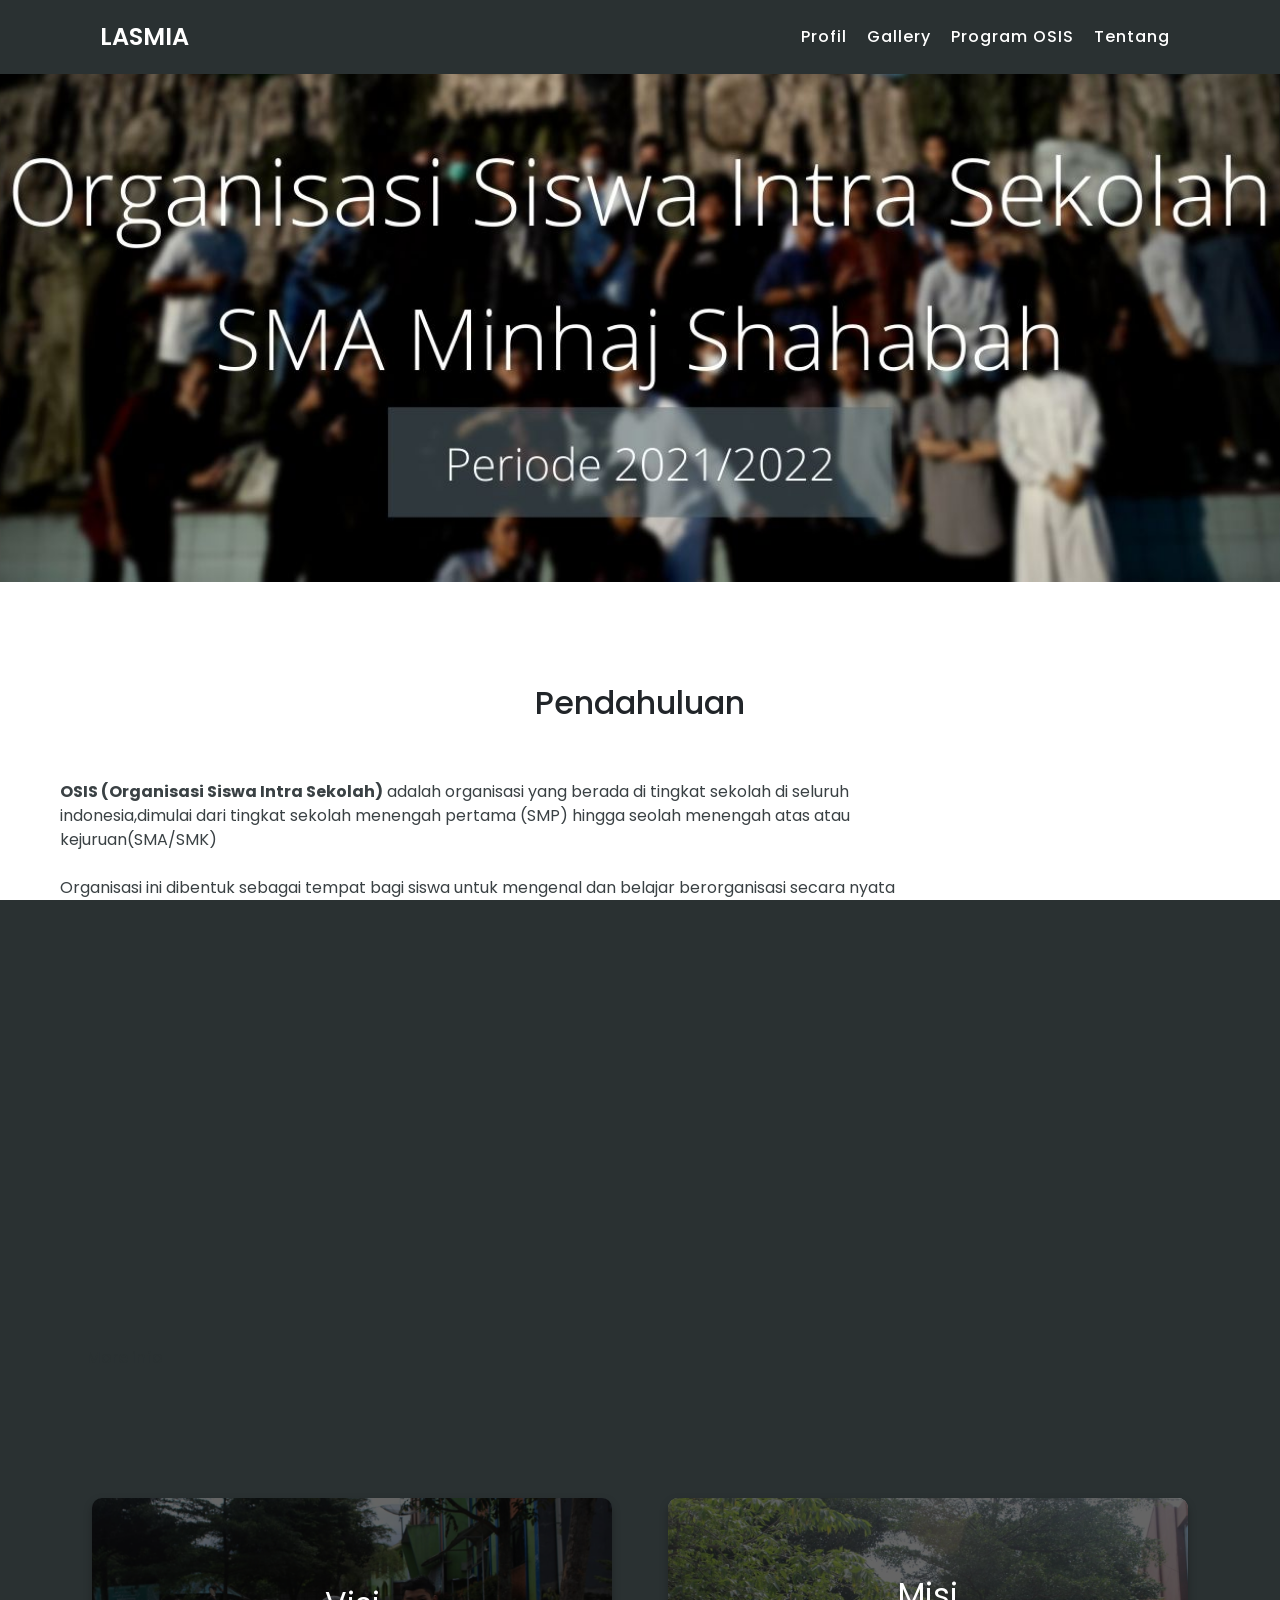
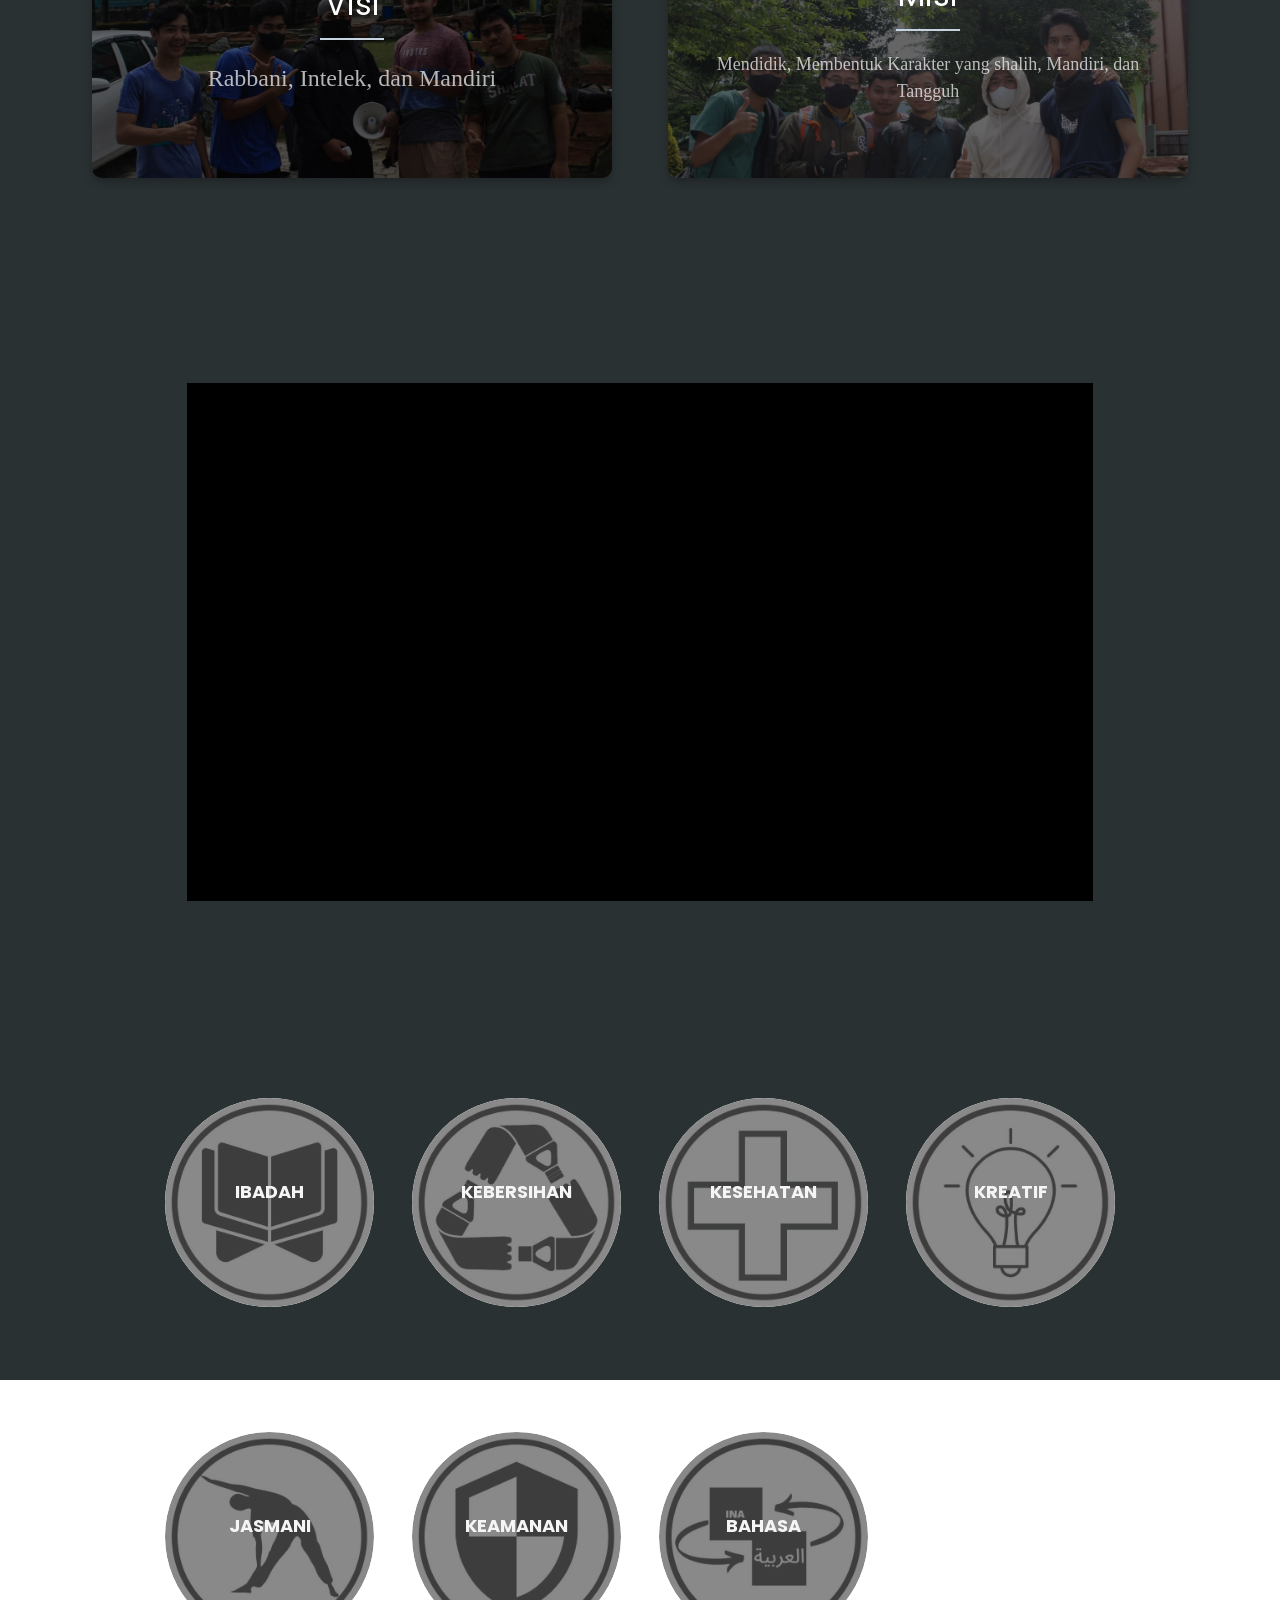
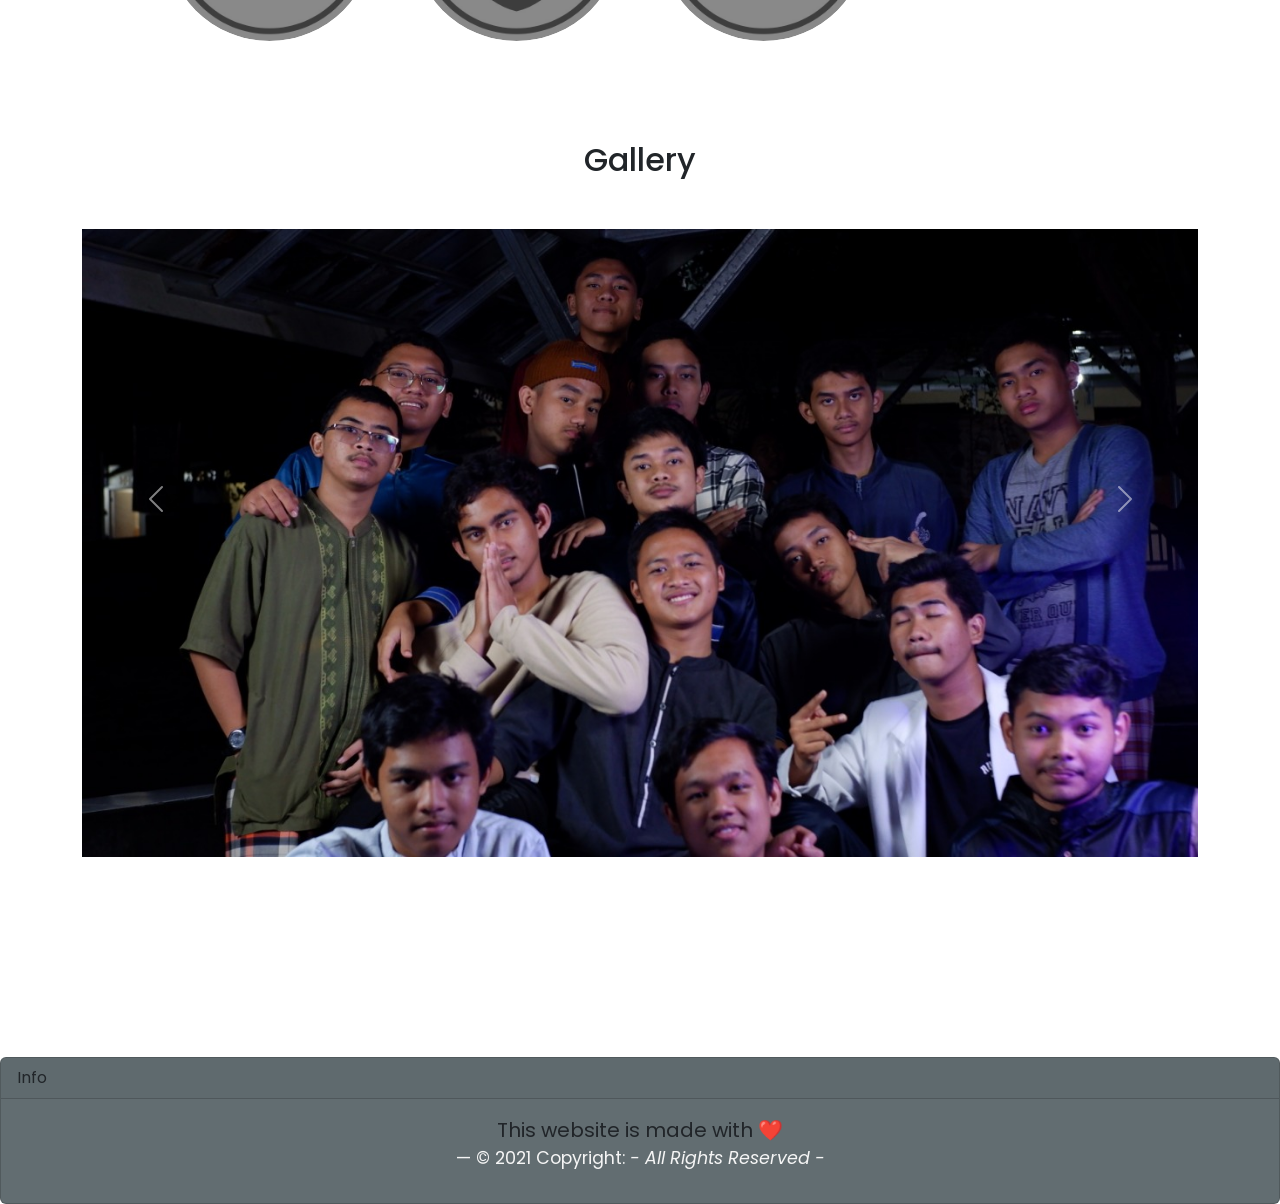
<file: index.html>
<!DOCTYPE html>
<html lang="en">

<head>
    <meta charset="UTF-8">
    <meta http-equiv="X-UA-Compatible" content="IE=edge">
    <meta name="viewport" content="width=device-width, initial-scale=1.0">
    <title>Beranda</title>

    <link rel="icon" href="img/Putih dan Hijau Ikon Pohon Pendidikan Logo 1.png" type="image/x-icon">

    <!--style-->
    <link rel="stylesheet" href="css/styles.css">

    <!--Icon media-->
    <link rel="stylesheet" href="https://cdnjs.cloudflare.com/ajax/libs/font-awesome/6.0.0-beta3/css/all.min.css">

    <!--Bootstrap/style css-->
    <link href="https://cdn.jsdelivr.net/npm/bootstrap@5.0.2/dist/css/bootstrap.min.css" rel="stylesheet"
        integrity="sha384-EVSTQN3/azprG1Anm3QDgpJLIm9Nao0Yz1ztcQTwFspd3yD65VohhpuuCOmLASjC" crossorigin="anonymous">
</head>

<body class="welcome">

    <!--Efek Selamat datang-->
    <span id="splash-overlay" class="splash"></span>
    <span id="welcome" class="z-depth-4"></span>

    <!--Header/Navbar-->
    <header style="position: fixed;">
        <a href="#" class="logo">LASMIA</a>
        <ul class="navigation">
            <li><a href="#profil">Profil</a></li>
            <li><a href="#gallery">Gallery</a></li>
            <li><a href="posis.html">Program OSIS</a></li>
            <li><a href="tentang.html">Tentang</a></li>
        </ul>
    </header>

    <!--Banner-->
    <div class="banner" style="background-image: url(img/WhatsApp\ Image\ 2021-12-30\ at\ 9.08.52\ PM.jpeg);">
        <div class="content">
        </div>
    </div>



    <!-- Pendahuluan -->
    <div class="featured-blog" id="profil">
        <div class="featured-blog-main">
            <h2>Pendahuluan</h2>
            <div class="blog-flex">
                <div class="blog-text">
                    <p><strong>OSIS (Organisasi Siswa Intra Sekolah)</strong> adalah organisasi yang berada di tingkat
                        sekolah di seluruh
                        indonesia,dimulai dari tingkat sekolah menengah pertama (SMP) hingga seolah menengah atas atau
                        kejuruan(SMA/SMK)
                        <br>
                        <br>
                        Organisasi ini dibentuk sebagai tempat bagi siswa untuk mengenal dan belajar berorganisasi
                        secara nyata dan berfungsi pula untuk memfasilitasi kegiatan-kegiatan ekstrakurikuler dan
                        kesiswaan. Sesuai dengan namanya (Organisasi Siswa), maka seluruh kegiatan OSIS diurus dan
                        dikelola oleh siswa di bawah bimbingan seorang guru yang ditugaskan sekolah sebagai Pembina
                        OSIS.
                        <br>
                        <br>
                        Susunan Pengurus inti dari organisasi siswa ini terdiri atas Ketua Osis,Wakil Ketua Osis,
                        Sekretaris, Bendahara. Pengurus inti ini membawahi 7 (tujuh) sekbid yaang terdiri atas :
                        <br>
                        1.Bidang Ibadah
                        <br>
                        2.Bidang Bahasa
                        <br>
                        3.Bidang Kesehatan
                        <br>
                        4.Bidang Jasmani
                        <br>
                        5.Bidang Keamanan
                        <br>
                        6.Bidang Kebersihan
                        <br>
                        7.Bidang Kreatif
                        <br>
                        <br>
                        <strong>Anggota OSIS</strong> adalah seluruh siswa yang berada pada satu sekolah tempat OSIS itu
                        berada. Seluruh
                        anggota
                        OSIS berhak untuk memilih calonnya untuk kemudian menjadi ketua atau pengurus OSIS.
                    </p>
                    <a href="#video">
                        <button class="btn41-43 btn-41">More info</button>
                    </a>
                </div>
            </div> <!-- blog-flex-->
        </div> <!-- featured-blog-main -->
    </div>
    <!--feature-blog -->

    </div> <!-- wrapper-->



    <!--Visi dan Misi-->


    <div class="wrapper" style="margin-bottom: 100px;">
        <div class="cols">
            <div class="col" ontouchstart="this.classList.toggle('hover');">
                <div class="container">
                    <div class="front" style="background-image: url(img/fotoa.jpeg);">
                        <div class="inner">
                            <p>Visi</p>
                            <span style="font-size: 24px;">Rabbani, Intelek, dan Mandiri</span>
                        </div>
                    </div>
                    <div class="back">
                        <div class="inner">
                            <p>Menjadi Lembaga professional dalam kaderisasi ummat yang robbani, intelek dan mandiri
                                dalam bingkai manhaj khairu ummah.</p>
                        </div>
                    </div>
                </div>
            </div>
            <div class="col" ontouchstart="this.classList.toggle('hover');">
                <div class="container">
                    <div class="front" style="background-image: url(img/fotob.jpeg);">
                        <div class="inner">
                            <p>Misi</p>
                            <span style="font-size: 18px;">Mendidik, Membentuk Karakter yang shalih, Mandiri, dan
                                Tangguh</span>
                        </div>
                    </div>
                    <div class="back">
                        <div class="inner">
                            <p class="teksp" style="font-size: 20px; text-align: left; ">
                                a. pendidikan berbasis ulumuddin.
                                <br>
                                b. sesuai kurikulum nasional berbasis iptek.
                                <br>
                                c. Membentuk karakter muslim yang shalih dan mushlih.
                                <br>
                                d. Membentuk kader ummat yang istiqomah dengan manhaj khairu ummah.
                                <br>
                                e. Mendidik generasi muda yang mandiri, tangguh, dan siap menghadapi tantangan global.
                            </p>
                        </div>
                    </div>
                </div>
            </div>
        </div>

        <!--Profil Video-->

        <div id="video">
            <h2 style="margin-top: 100px; margin-bottom: 50px;">Profil Ketua OSIS</h2>
            <div class="videoyoutube">
                <div class="video-responsive">
                    <iframe class="embedded-video-large" src="https://www.youtube.com/embed/yh_9x_uRpYg"
                        allowfullscreen='1'></iframe>
                </div>
            </div>
        </div>
    </div>

    <!--Divisi-->

    <div class="button-images">
        <h2>Divisi OSIS</h2>
        <div class="one_fourth">
            <div class="button-container">
                <a style="color: whitesmoke;">Ibadah</a>
                <img src="img/logo-icon (1).jpeg" />
            </div>
        </div>

        <div class="one_fourth">
            <div class="button-container">
                <a style="color: whitesmoke;">Kebersihan</a>
                <img src="img/logo-icon (2).jpeg" />
            </div>
        </div>

        <div class="one_fourth">
            <div class="button-container">
                <a style="color: whitesmoke;">Kesehatan</a>
                <div class="button-image"> <img src="img/logo-icon (3).jpeg" /></div>
            </div>
        </div>

        <div class="one_fourth last">
            <div class="button-container">
                <a style="color: whitesmoke;">Kreatif</a>
                <img src="img/logo-icon (4).jpeg" />
            </div>
        </div>

        <div class="clearboth"></div>
    </div>


    <div class="button-images">
        <div class="one_fourth">
            <div class="button-container">
                <a style="color: whitesmoke;">Jasmani</a>
                <img src="img/logo-icon (5).jpeg" />
            </div>
        </div>

        <div class="one_fourth">
            <div class="button-container">
                <a style="color: whitesmoke;">Keamanan</a>
                <img src="img/logo-icon (6).jpeg" />
            </div>
        </div>

        <div class="one_fourth">
            <div class="button-container">
                <a style="color: whitesmoke;">Bahasa</a>
                <div class="button-image"> <img src="img/logo-icon (7).jpeg" /></div>
            </div>
        </div>

        <div class="clearboth"></div>
    </div>

    <!--Gallery-->

    <div id="carouselExampleControls" class="carousel slide container" data-bs-ride="carousel">
        <h2 id="gallery" style="margin-bottom: 50px; margin-top: 100px;">Gallery</h2>
        <div class="carousel-inner">
            <div class="carousel-item active">
                <img src="img/foto_akt (1).jpeg" class="d-block w-100" alt="...">
            </div>
            <div class="carousel-item">
                <img src="img/foto_akt (2).jpeg" class="d-block w-100" alt="...">
            </div>
            <div class="carousel-item">
                <img src="img/foto_akt (3).jpeg" class="d-block w-100" alt="...">
            </div>
            <div class="carousel-item">
                <img src="img/foto_akt (4).jpeg" class="d-block w-100" alt="...">
            </div>
            <div class="carousel-item">
                <img src="img/foto_akt (5).jpeg" class="d-block w-100" alt="...">
            </div>
            <div class="carousel-item">
                <img src="img/foto_akt (6).jpeg" class="d-block w-100" alt="...">
            </div>
            <div class="carousel-item">
                <img src="img/foto_akt (7).jpeg" class="d-block w-100" alt="...">
            </div>
            <div class="carousel-item">
                <img src="img/foto_akt (9).jpeg" class="d-block w-100" alt="...">
            </div>
            <div class="carousel-item">
                <img src="img/foto_akt (10).jpeg" class="d-block w-100" alt="...">
            </div>
            <div class="carousel-item">
                <img src="img/foto_akt (11).jpeg" class="d-block w-100" alt="...">
            </div>
            <div class="carousel-item">
                <img src="img/foto_akt (12).jpeg" class="d-block w-100" alt="...">
            </div>
            <div class="carousel-item">
                <img src="img/foto_akt (13).jpeg" class="d-block w-100" alt="...">
            </div>
        </div>
        <button class="carousel-control-prev" type="button" data-bs-target="#carouselExampleControls"
            data-bs-slide="prev">
            <span class="carousel-control-prev-icon" aria-hidden="true"></span>
            <span class="visually-hidden">Previous</span>
        </button>
        <button class="carousel-control-next" type="button" data-bs-target="#carouselExampleControls"
            data-bs-slide="next">
            <span class="carousel-control-next-icon" aria-hidden="true"></span>
            <span class="visually-hidden">Next</span>
        </button>
    </div>


    <!--Footer-->

    <footer class="card" style="margin-top: 200px; background-color: #626d71;">
        <div class="card-header">
            Info
        </div>
        <div class="card-body">
            <blockquote class="blockquote mx-0" style="text-align: center;">
                <p>This website is made with ❤️</p>
                <footer class="blockquote-footer" style="color: whitesmoke;">© 2021 Copyright: <cite
                        title="Source Title">- All Rights Reserved -</cite>
                </footer>
            </blockquote>
        </div>
    </footer>

    <!--jquery js bootstrap-->

    <script src="https://cdn.jsdelivr.net/npm/bootstrap@5.0.2/dist/js/bootstrap.bundle.min.js"
        integrity="sha384-MrcW6ZMFYlzcLA8Nl+NtUVF0sA7MsXsP1UyJoMp4YLEuNSfAP+JcXn/tWtIaxVXM"
        crossorigin="anonymous"></script>


</body>


</html>
</file>
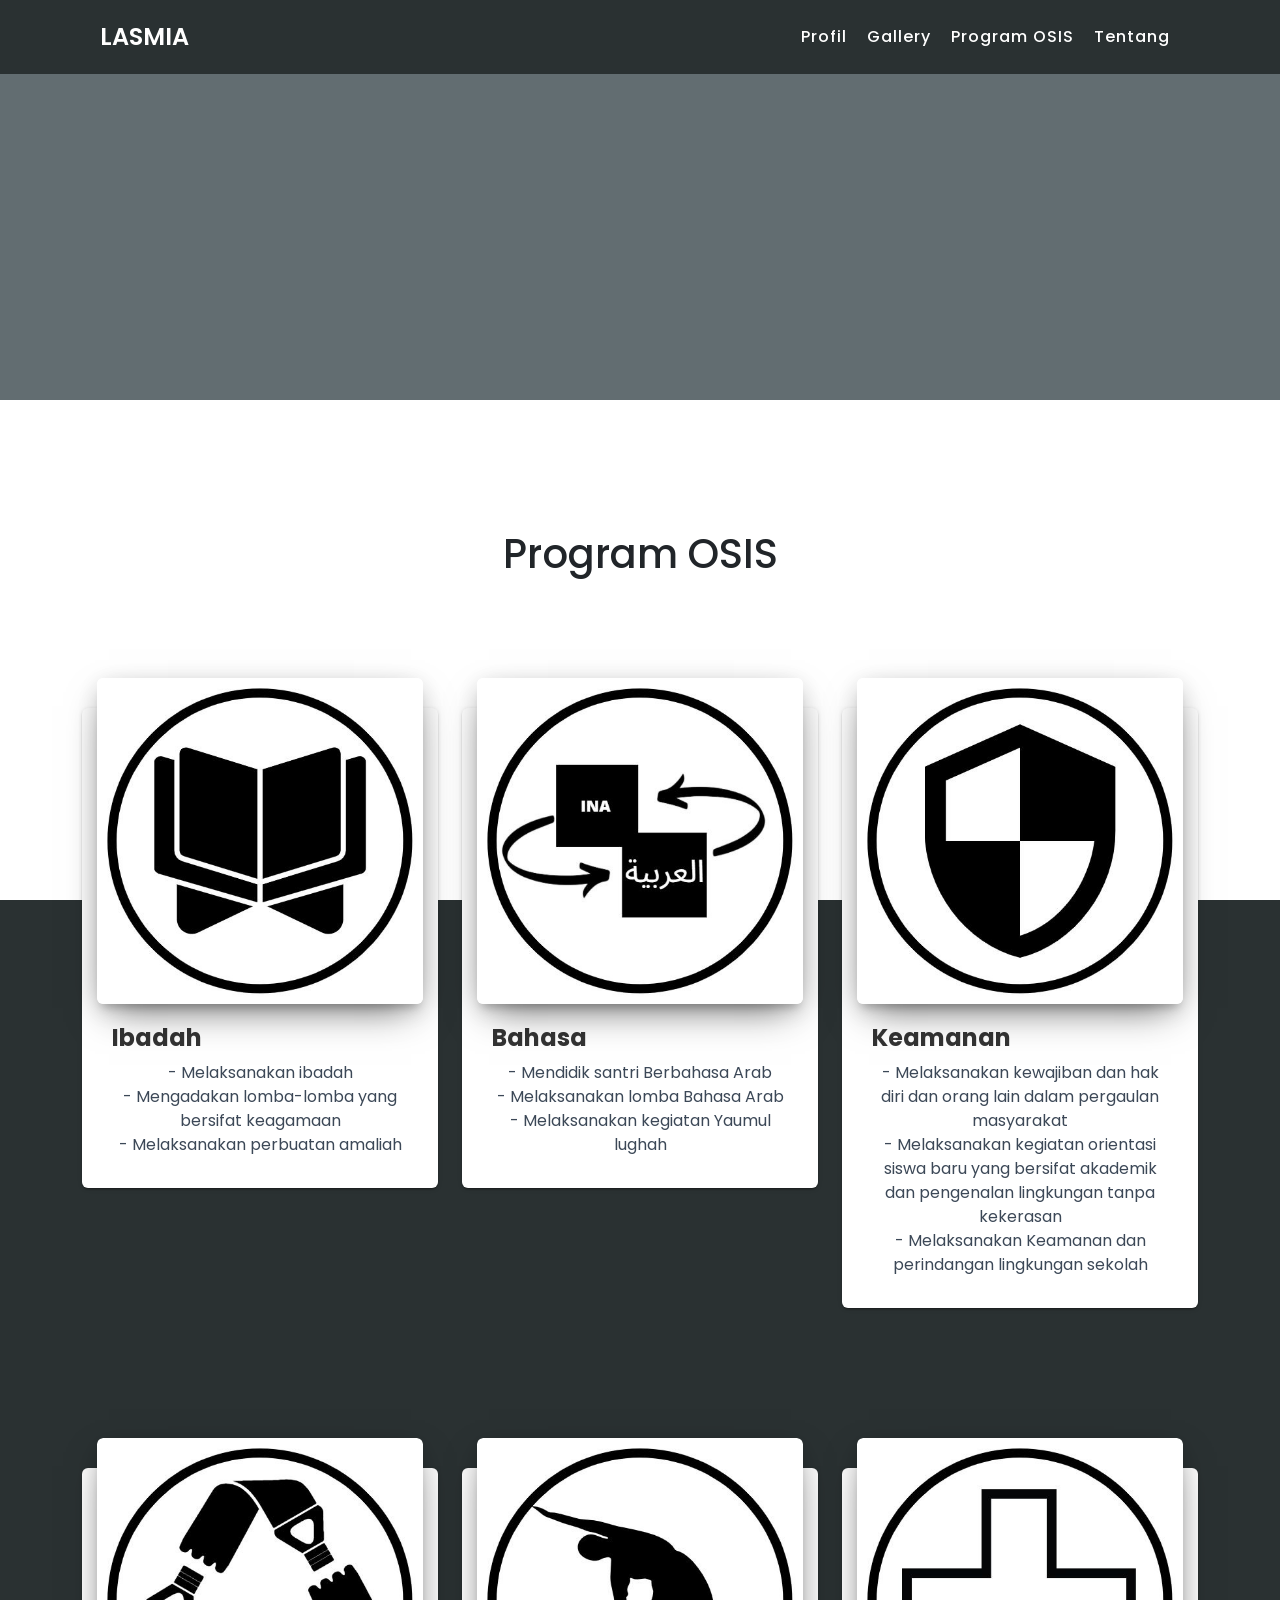
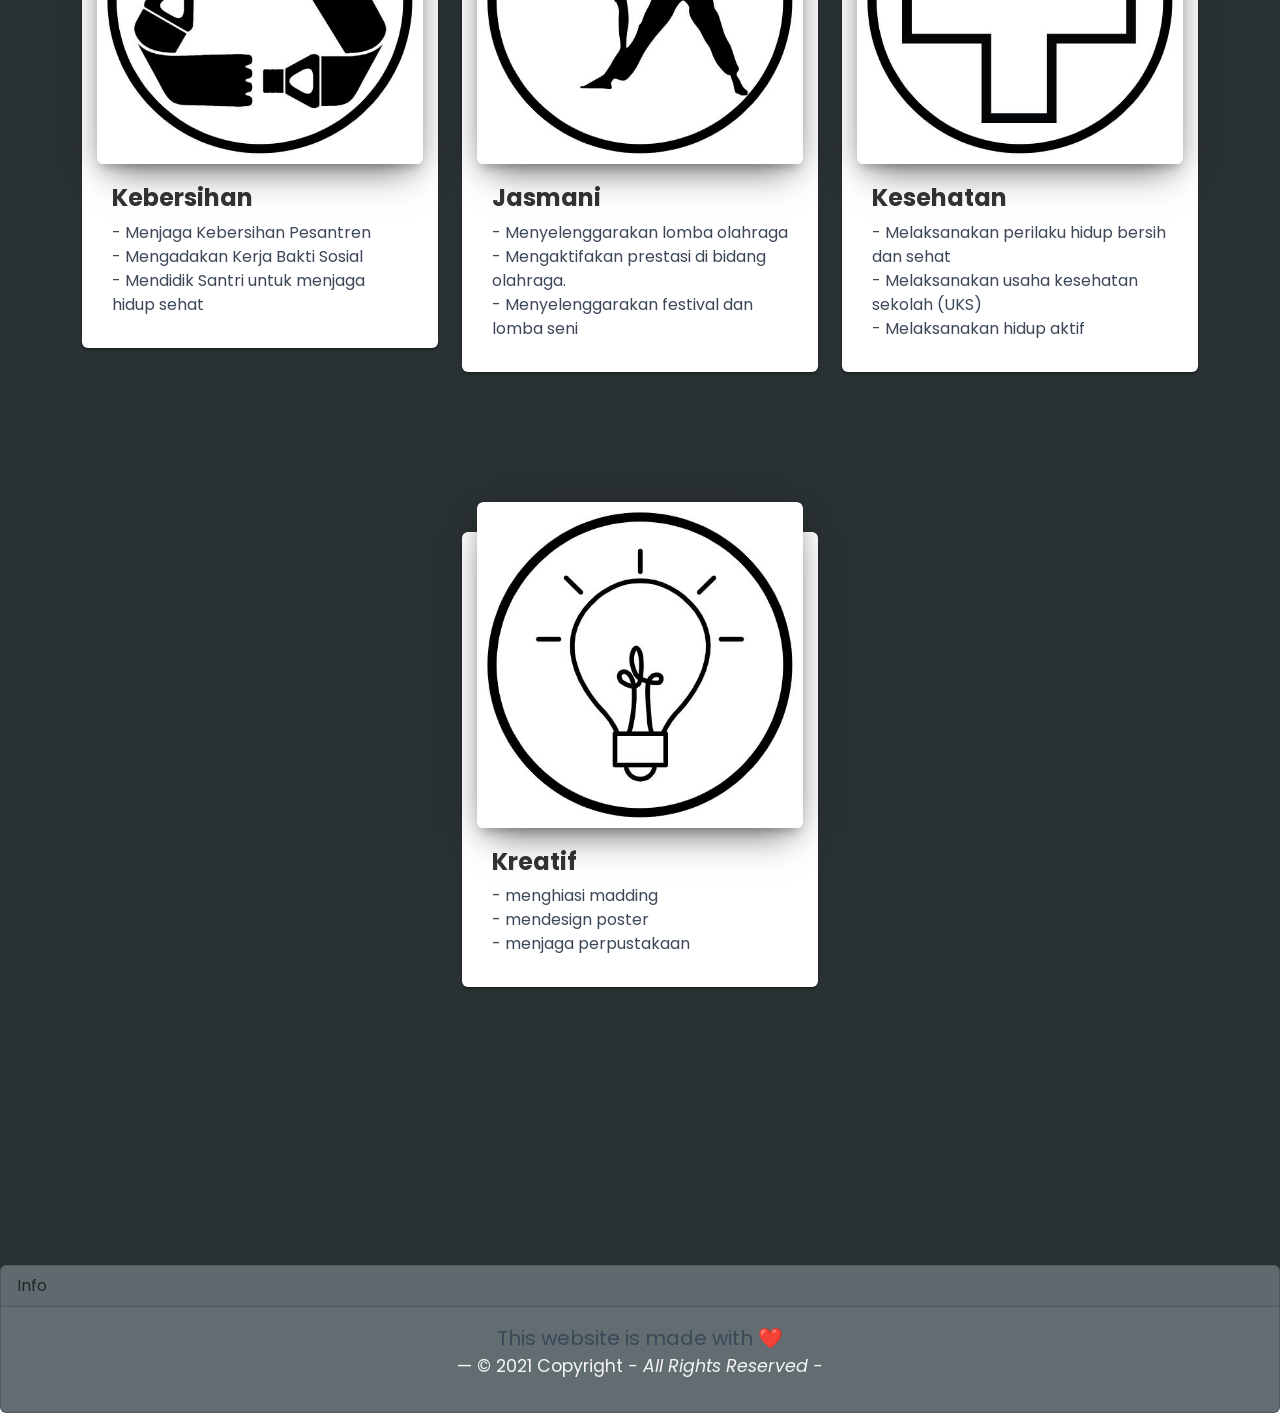
<file: posis.html>
<!DOCTYPE html>
<html lang="en">

<head>
    <meta charset="UTF-8">
    <meta http-equiv="X-UA-Compatible" content="IE=edge">
    <meta name="viewport" content="width=device-width, initial-scale=1.0">
    <title>Program OSIS</title>
    <link rel="icon" href="img/Putih dan Hijau Ikon Pohon Pendidikan Logo 1.png" type="image/x-icon">

    <link rel="stylesheet" href="css/styles_posis.css">

    <!--Bootstrap/style css-->
    <link href="https://cdn.jsdelivr.net/npm/bootstrap@5.0.2/dist/css/bootstrap.min.css" rel="stylesheet"
        integrity="sha384-EVSTQN3/azprG1Anm3QDgpJLIm9Nao0Yz1ztcQTwFspd3yD65VohhpuuCOmLASjC" crossorigin="anonymous">
</head>

<body class="welcome">

    <!--Efek Selamat datang-->
    <span id="splash-overlay" class="splash"></span>
    <span id="welcome" class="z-depth-4"></span>

    <!--Header/Navbar-->
    <header style="position: fixed;">
        <a href="#" class="logo">LASMIA</a>
        <ul class="navigation">
            <li><a href="index.html#profil">Profil</a></li>
            <li><a href="index.html#gallery">Gallery</a></li>
            <li><a href="posis.html">Program OSIS</a></li>
            <li><a href="tentang.html">Tentang</a></li>
        </ul>

    </header>

    <!--Banner-->
    <div class="banner">
        <div class="content">
        </div>
    </div>


    <h1 style="margin-top: 130px;">Program OSIS</h1>
    <div class="container" style="margin-top: 100px;">
        <div class="row">
            <div class="col-md-4">
                <div class="blog-card blog-card-blog">
                    <div class="blog-card-image">
                        <a href="#"> <img class="img" src="img/logo-icon (1).jpeg"> </a>
                        <div class="ripple-cont"></div>
                    </div>
                    <div class="blog-table">
                        <h4 class="blog-card-caption">
                            <a href="#">Ibadah</a>
                        </h4>
                        <p class="blog-card-description" style="text-align: center;">
                            - Melaksanakan ibadah
                            <br>
                            - Mengadakan lomba-lomba yang bersifat keagamaan
                            <br>
                            - Melaksanakan perbuatan amaliah
                        </p>

                    </div>
                </div>
            </div>


            <div class="col-md-4">
                <div class="blog-card blog-card-blog">
                    <div class="blog-card-image">
                        <a href="#"> <img class="img" src="img/logo-icon (7).jpeg"> </a>
                        <div class="ripple-cont"></div>
                    </div>
                    <div class="blog-table">
                        <h4 class="blog-card-caption">
                            <a href="#">Bahasa</a>
                        </h4>
                        <p class="blog-card-description" style="text-align: center;">
                            - Mendidik santri Berbahasa Arab
                            <br>
                            - Melaksanakan lomba Bahasa Arab
                            <br>
                            - Melaksanakan kegiatan Yaumul lughah
                        </p>

                    </div>
                </div>
            </div>

            <div class="col-md-4">
                <div class="blog-card blog-card-blog">
                    <div class="blog-card-image">
                        <a href="#"> <img class="img" src="img/logo-icon (6).jpeg"> </a>
                        <div class="ripple-cont"></div>
                    </div>
                    <div class="blog-table">
                        <h4 class="blog-card-caption">
                            <a href="#">Keamanan</a>
                        </h4>
                        <p class="blog-card-description" style="text-align: center; font-size: medium">
                            - Melaksanakan kewajiban dan hak diri dan orang lain dalam pergaulan masyarakat
                            <br>
                            - Melaksanakan kegiatan orientasi siswa baru yang bersifat akademik dan pengenalan
                            lingkungan tanpa kekerasan
                            <br>
                            - Melaksanakan Keamanan dan perindangan lingkungan sekolah
                        </p>
                    </div>
                </div>
            </div>

            <div class="col-md-4" style="margin-top: 100px;">
                <div class="blog-card blog-card-blog">
                    <div class="blog-card-image">
                        <a href="#"> <img class="img" src="img/logo-icon (2).jpeg"> </a>
                        <div class="ripple-cont"></div>
                    </div>
                    <div class="blog-table">
                        <h4 class="blog-card-caption">
                            <a href="#">Kebersihan</a>
                        </h4>
                        <p class="blog-card-description">
                            - Menjaga Kebersihan Pesantren
                            <br>
                            - Mengadakan Kerja Bakti Sosial
                            <br>
                            - Mendidik Santri untuk menjaga hidup sehat</p>
                    </div>
                </div>
            </div>

            <div class="col-md-4" style="margin-top: 100px;">
                <div class="blog-card blog-card-blog">
                    <div class="blog-card-image">
                        <a href="#"> <img class="img" src="img/logo-icon (5).jpeg"> </a>
                        <div class="ripple-cont"></div>
                    </div>
                    <div class="blog-table">
                        <h4 class="blog-card-caption">
                            <a href="#">Jasmani</a>
                        </h4>
                        <p class="blog-card-description">
                            - Menyelenggarakan lomba olahraga
                            <br>
                            - Mengaktifakan prestasi di bidang olahraga.
                            <br>
                            - Menyelenggarakan festival dan lomba seni</p>
                    </div>
                </div>
            </div>


            <div class="col-md-4" style="margin-top: 100px;">
                <div class="blog-card blog-card-blog">
                    <div class="blog-card-image">
                        <a href="#"> <img class="img" src="img/logo-icon (3).jpeg"> </a>
                        <div class="ripple-cont"></div>
                    </div>
                    <div class="blog-table">
                        <h4 class="blog-card-caption">
                            <a href="#">Kesehatan</a>
                        </h4>
                        <p class="blog-card-description">
                            - Melaksanakan perilaku hidup bersih dan sehat
                            <br>
                            - Melaksanakan usaha kesehatan sekolah (UKS)
                            <br>
                            - Melaksanakan hidup aktif</p>
                    </div>
                </div>
            </div>

            <div class="col-md-4 mx-auto" style="margin-top: 100px;">
                <div class="blog-card blog-card-blog">
                    <div class="blog-card-image">
                        <a href="#"> <img class="img" src="img/logo-icon (4).jpeg"> </a>
                        <div class="ripple-cont"></div>
                    </div>
                    <div class="blog-table">
                        <h4 class="blog-card-caption">
                            <a href="#">Kreatif</a>
                        </h4>
                        <p class="blog-card-description">
                            - menghiasi madding
                            <br>
                            - mendesign poster
                            <br>
                            - menjaga perpustakaan
                        </p>
                    </div>
                </div>
            </div>
            <a href="/">
                <button class="btn41-43 btn-41">Kembali Ke Beranda</button>
            </a>

        </div>
    </div>

    <!--Footer-->

    <footer class="card" style="margin-top: 200px; background-color: #626d71;">
        <div class="card-header">
            Info
        </div>
        <div class="card-body">
            <blockquote class="blockquote mx-0" style="text-align: center;">
                <p>This website is made with ❤️</p>
                <footer class="blockquote-footer" style="color: whitesmoke;">© 2021 Copyright <cite
                        title="Source Title">- All Rights Reserved -</cite>
                </footer>
            </blockquote>
        </div>
    </footer>


    <script src="https://cdn.jsdelivr.net/npm/bootstrap@5.0.2/dist/js/bootstrap.bundle.min.js"
        integrity="sha384-MrcW6ZMFYlzcLA8Nl+NtUVF0sA7MsXsP1UyJoMp4YLEuNSfAP+JcXn/tWtIaxVXM"
        crossorigin="anonymous"></script>
</body>

</html>
</file>
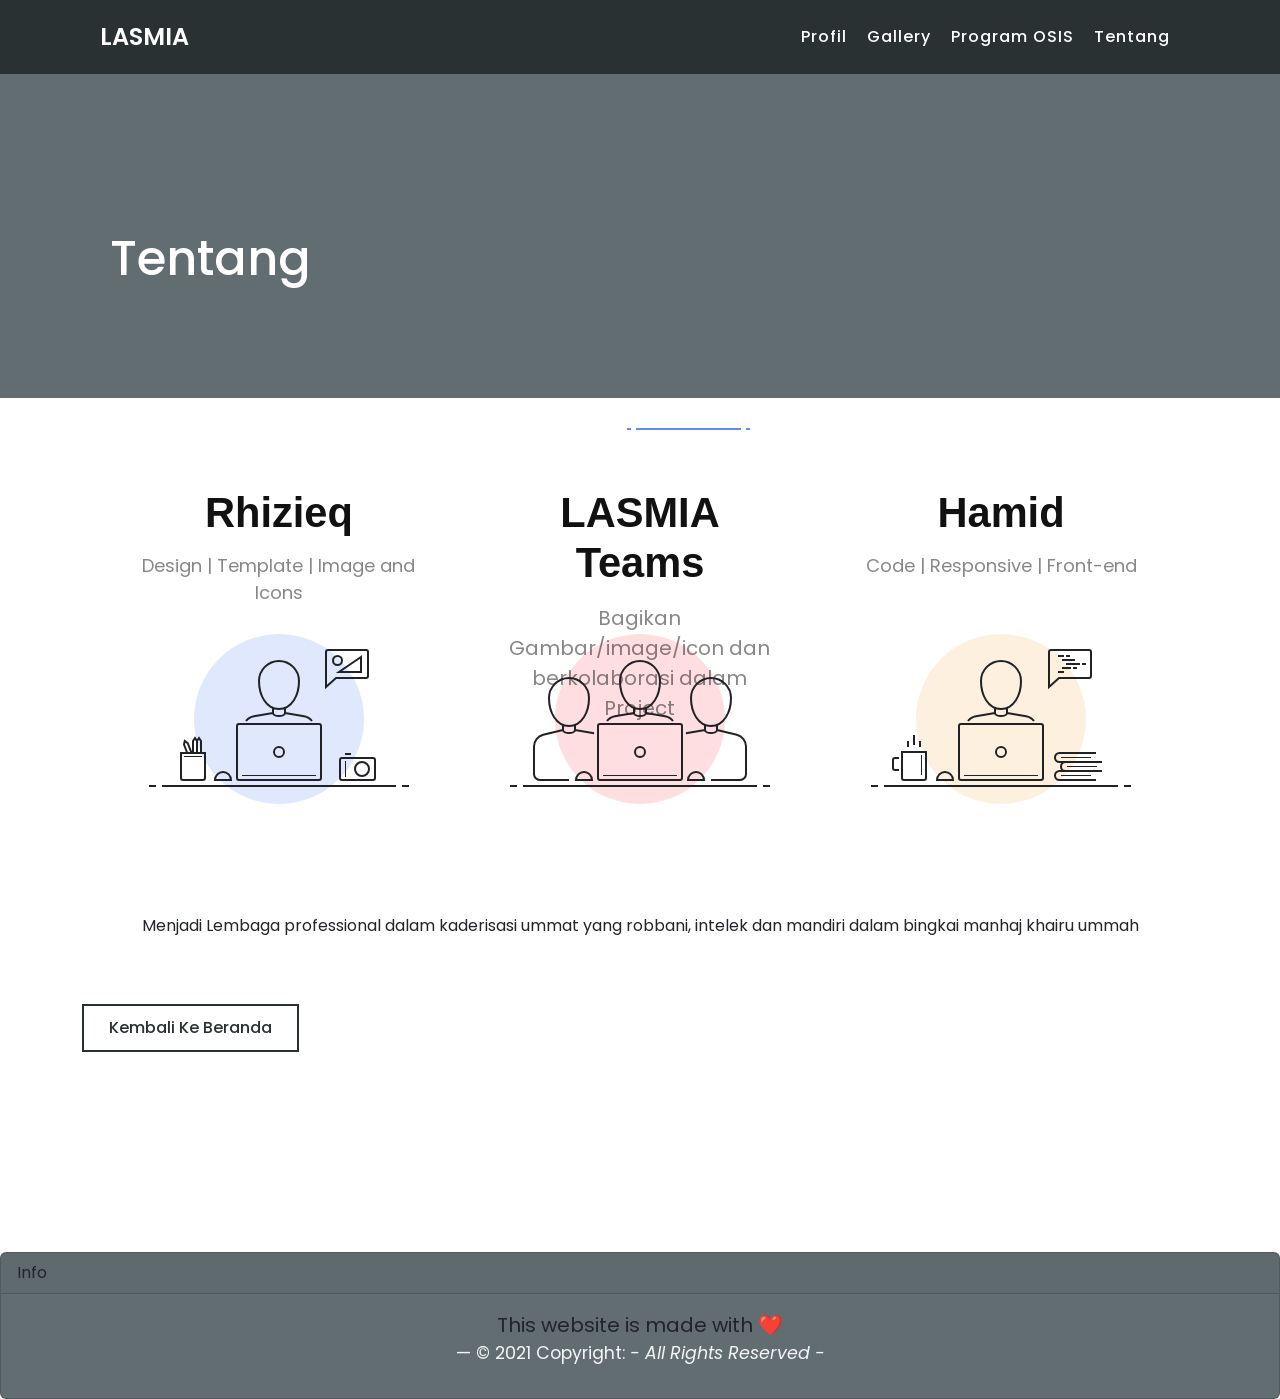
<file: tentang.html>
<!doctype html>
<html lang="en">

<head>
    <!-- Required meta tags -->
    <meta charset="utf-8">
    <meta name="viewport" content="width=device-width, initial-scale=1">

    <!-- Bootstrap CSS -->
    <link href="https://cdn.jsdelivr.net/npm/bootstrap@5.0.2/dist/css/bootstrap.min.css" rel="stylesheet"
        integrity="sha384-EVSTQN3/azprG1Anm3QDgpJLIm9Nao0Yz1ztcQTwFspd3yD65VohhpuuCOmLASjC" crossorigin="anonymous">

    <link rel="stylesheet" href="css/styles_tentang.css">

    <title>Tentang</title>

    <link rel="icon" href="img/Putih dan Hijau Ikon Pohon Pendidikan Logo 1.png" type="image/x-icon">
</head>

<body>

    <!--Header/Navbar-->
    <header style="position: fixed;">
        <a href="#" class="logo">LASMIA</a>
        <ul class="navigation">
            <li><a href="index.html#profil">Profil</a></li>
            <li><a href="index.html#gallery">Gallery</a></li>
            <li><a href="posis.html">Program OSIS</a></li>
            <li><a href="tentang.html">Tentang</a></li>
        </ul>
    </header>

    <div class="banner">
        <div class="content">
            <h2>Tentang</h2>
        </div>
    </div>

    <div class="container">
        <div class="starter-template">
            <div class="head">
                <div class="title-underline center"><span></span></div>
            </div>
            <ul class="list-unstyled user-cards container container-l has-margin-v margin-xl">
                <li class="user-card-designer">
                    <a href="https://www.instagram.com/rhizieq12/" target="_blank" style="text-decoration: none;">
                        <div class="user-card-intro">
                            <h3>Rhizieq</h3>
                            <p style="font-size: 18px;">Design | Template | Image and Icons</p>
                        </div>
                        <div class="user-svg-wrapper">
                            <svg version="1.1" xmlns="http://www.w3.org/2000/svg"
                                xmlns:xlink="http://www.w3.org/1999/xlink" x="0px" y="0px" viewBox="0 0 260 170"
                                enable-background="new 0 0 260 170" xml:space="preserve">
                                <circle id="svg-circle" fill-rule="evenodd" clip-rule="evenodd" fill="#D4DFF8" cx="130"
                                    cy="85" r="85"></circle>
                                <g id="des-floor">
                                    <line fill="none" stroke="#212226" stroke-width="2" stroke-linecap="square"
                                        stroke-miterlimit="10" x1="1" y1="150" x2="6" y2="150"></line>
                                    <line fill="none" stroke="#212226" stroke-width="2" stroke-linecap="square"
                                        stroke-miterlimit="10" x1="254" y1="150" x2="259" y2="150"></line>
                                    <line fill="none" stroke="#212226" stroke-width="2" stroke-linecap="square"
                                        stroke-miterlimit="10" x1="14" y1="150" x2="246" y2="150"></line>
                                </g>
                                <g id="des-camera">
                                    <path fill="none" stroke="#212226" stroke-width="2" stroke-linecap="square"
                                        stroke-miterlimit="10"
                                        d="M224,122h-31		c-1.105,0-2,0.895-2,2v18c0,1.105,0.895,2,2,2h31c1.105,0,2-0.895,2-2v-18C226,122.895,225.105,122,224,122z">
                                    </path>
                                    <line fill="none" stroke="#212226" stroke-width="2" stroke-linecap="square"
                                        stroke-miterlimit="10" x1="197" y1="118" x2="201" y2="118"></line>
                                    <circle fill="none" stroke="#212226" stroke-width="2" stroke-linecap="square"
                                        stroke-miterlimit="10" cx="213" cy="133" r="7"></circle>
                                    <rect x="196" y="125" fill="#212226" width="1" height="16"></rect>
                                </g>
                                <g id="des-mug">
                                    <path fill="none" stroke="#212226" stroke-width="2" stroke-linecap="square"
                                        stroke-miterlimit="10"
                                        d="M32,117h24v25		c0,1.105-0.895,2-2,2H34c-1.105,0-2-0.895-2-2V117z"></path>
                                    <rect x="35" y="120" fill="#212226" width="18" height="1"></rect>
                                    <polygon fill="none" stroke="#212226" stroke-width="2" stroke-linecap="square"
                                        stroke-miterlimit="10" points="48,105 46,102 		44,105 44,117 48,117 	">
                                    </polygon>
                                    <polygon fill="none" stroke="#212226" stroke-width="2" stroke-linecap="square"
                                        stroke-miterlimit="10" points="52,105 50,102 		48,105 48,117 52,117 	">
                                    </polygon>
                                    <polyline fill="none" stroke="#212226" stroke-width="2" stroke-miterlimit="10"
                                        points="42.567,117 38.731,107.077 35.784,105 		35,108.519 38.278,117 	">
                                    </polyline>
                                </g>
                                <g id="des-body">
                                    <path fill="none" stroke="#212226" stroke-width="2" stroke-linecap="square"
                                        stroke-miterlimit="10"
                                        d="M90,88h80		c1.105,0,2,0.895,2,2v52c0,1.105-0.895,2-2,2H90c-1.105,0-2-0.895-2-2V90C88,88.895,88.895,88,90,88z">
                                    </path>
                                    <circle fill="none" stroke="#212226" stroke-width="2" stroke-linecap="square"
                                        stroke-miterlimit="10" cx="130" cy="116" r="5"></circle>
                                    <path fill="none" stroke="#212226" stroke-width="2" stroke-linecap="square"
                                        stroke-miterlimit="10"
                                        d="M74,136		c-4.418,0-8,3.582-8,8h16C82,139.582,78.418,136,74,136z"></path>
                                    <path fill="none" stroke="#212226" stroke-width="2" stroke-miterlimit="10"
                                        d="M124,72v5c0,1.657,2.686,3,6,3c3.314,0,6-1.343,6-3		v-5"></path>
                                    <path fill="none" stroke="#212226" stroke-width="2" stroke-miterlimit="10"
                                        d="M124,77l-19.068,3.178		C101.766,80.706,98.926,82.433,97,85l0,0"></path>
                                    <path fill="none" stroke="#212226" stroke-width="2" stroke-miterlimit="10"
                                        d="M136,77l19.068,3.178		c3.166,0.528,6.006,2.255,7.932,4.822l0,0"></path>
                                    <rect x="93" y="139" fill="#212226" width="74" height="1"></rect>
                                    <path fill="none" stroke="#212226" stroke-width="2" stroke-linecap="square"
                                        stroke-miterlimit="10"
                                        d="M110,45		c0-11.046,8.954-20,20-20s20,8.954,20,20c0,14-7,28-20,28S110,59,110,45z">
                                    </path>
                                </g>
                                <g id="des-bubble">
                                    <path fill="none" stroke="#212226" stroke-width="2" stroke-linecap="square"
                                        stroke-miterlimit="10"
                                        d="M179,14		c-1.105,0-2,0.895-2,2v35l10-9h30c1.105,0,2-0.895,2-2V16c0-1.105-0.895-2-2-2H179z">
                                    </path>
                                    <polygon fill="none" stroke="#212226" stroke-width="2" stroke-linecap="square"
                                        stroke-miterlimit="10" points="212,21 190,36 		212,36 	"></polygon>
                                    <circle fill="none" stroke="#212226" stroke-width="2" stroke-linecap="square"
                                        stroke-miterlimit="10" cx="188.5" cy="24.5" r="4.5"></circle>
                                </g>
                            </svg>
                        </div> <span class="user-card-circle"></span>
                    </a>
                </li>

                <li class="user-card-team">
                    <a>
                        <div class="user-card-intro">
                            <h3>LASMIA Teams</h3>
                            <p style="font-size: 20px;">Bagikan Gambar/image/icon dan berkolaborasi dalam Project</p>
                        </div>
                        <div class="user-svg-wrapper">
                            <svg version="1.1" xmlns="http://www.w3.org/2000/svg"
                                xmlns:xlink="http://www.w3.org/1999/xlink" x="0px" y="0px" viewBox="0 0 260 170"
                                enable-background="new 0 0 260 170" xml:space="preserve">
                                <circle id="svg-circle" fill-rule="evenodd" clip-rule="evenodd" fill="#fedee0" cx="130"
                                    cy="85" r="85"></circle>
                                <g id="team-floor">
                                    <line fill="none" stroke="#212226" stroke-width="2" stroke-linecap="square"
                                        stroke-miterlimit="10" x1="1" y1="150" x2="6" y2="150"></line>
                                    <line fill="none" stroke="#212226" stroke-width="2" stroke-linecap="square"
                                        stroke-miterlimit="10" x1="254" y1="150" x2="259" y2="150"></line>
                                    <line fill="none" stroke="#212226" stroke-width="2" stroke-linecap="square"
                                        stroke-miterlimit="10" x1="14" y1="150" x2="246" y2="150"></line>
                                </g>
                                <g id="team-body">
                                    <g id="laptop_1_">
                                        <path fill="none" stroke="#212226" stroke-width="2" stroke-linecap="square"
                                            stroke-miterlimit="10"
                                            d="M90,88h80			c1.105,0,2,0.895,2,2v52c0,1.105-0.895,2-2,2H90c-1.105,0-2-0.895-2-2V90C88,88.895,88.895,88,90,88z">
                                        </path>
                                        <circle fill="none" stroke="#212226" stroke-width="2" stroke-linecap="square"
                                            stroke-miterlimit="10" cx="130" cy="116" r="5"></circle>
                                    </g>
                                    <path fill="none" stroke="#212226" stroke-width="2" stroke-miterlimit="10"
                                        d="M124,72v5c0,1.657,2.686,3,6,3c3.314,0,6-1.343,6-3		v-5"></path>
                                    <path fill="none" stroke="#212226" stroke-width="2" stroke-miterlimit="10"
                                        d="M124,77l-19.068,3.178		C101.766,80.706,98.926,82.433,97,85l0,0"></path>
                                    <path fill="none" stroke="#212226" stroke-width="2" stroke-miterlimit="10"
                                        d="M136,77l19.068,3.178		c3.166,0.528,6.006,2.255,7.932,4.822l0,0"></path>
                                    <rect x="93" y="139" fill="#212226" width="74" height="1"></rect>
                                    <path fill="none" stroke="#212226" stroke-width="2" stroke-linecap="square"
                                        stroke-miterlimit="10"
                                        d="M110,45		c0-11.046,8.954-20,20-20s20,8.954,20,20c0,14-7,28-20,28S110,59,110,45z">
                                    </path>
                                </g>
                                <g id="team-user-left">
                                    <path fill="none" stroke="#212226" stroke-width="2" stroke-miterlimit="10"
                                        d="M53,89v5c0,1.657,2.686,3,6,3s6-1.343,6-3v-5"></path>
                                    <path fill="none" stroke="#212226" stroke-width="2" stroke-miterlimit="10"
                                        d="M53,94l-19.816,4.783		C27.796,100.084,24,104.905,24,110.448V115v23c0,3.314,2.686,6,6,6h29">
                                    </path>
                                    <line fill="none" stroke="#212226" stroke-width="2" stroke-miterlimit="10" x1="65"
                                        y1="94" x2="84.068" y2="97.178"></line>
                                    <path fill="none" stroke="#212226" stroke-width="2" stroke-linecap="square"
                                        stroke-miterlimit="10"
                                        d="M39,62		c0-11.046,8.954-20,20-20s20,8.954,20,20c0,14-7,28-20,28S39,76,39,62z">
                                    </path>
                                    <path fill="none" stroke="#212226" stroke-width="2" stroke-linecap="square"
                                        stroke-miterlimit="10"
                                        d="M74,136		c-4.418,0-8,3.582-8,8h16C82,139.582,78.418,136,74,136z"></path>
                                </g>
                                <g id="team-user-right">
                                    <path fill="none" stroke="#212226" stroke-width="2" stroke-miterlimit="10"
                                        d="M207,89v5c0,1.657-2.686,3-6,3s-6-1.343-6-3v-5"></path>
                                    <path fill="none" stroke="#212226" stroke-width="2" stroke-miterlimit="10"
                                        d="M207,94l19.816,4.783		c5.388,1.301,9.184,6.122,9.184,11.665V115v23c0,3.314-2.686,6-6,6h-29">
                                    </path>
                                    <line fill="none" stroke="#212226" stroke-width="2" stroke-miterlimit="10" x1="195"
                                        y1="94" x2="175.932" y2="97.178"></line>
                                    <path fill="none" stroke="#212226" stroke-width="2" stroke-linecap="square"
                                        stroke-miterlimit="10"
                                        d="M221,62		c0-11.046-8.954-20-20-20s-20,8.954-20,20c0,14,7,28,20,28S221,76,221,62z">
                                    </path>
                                    <path fill="none" stroke="#212226" stroke-width="2" stroke-linecap="square"
                                        stroke-miterlimit="10"
                                        d="M186,136		c4.418,0,8,3.582,8,8h-16C178,139.582,181.582,136,186,136z"></path>
                                </g>
                            </svg>
                        </div> <span class="user-card-circle"></span>
                    </a>
                </li>

                <li class="user-card-developer">
                    <a href="https://www.instagram.com/abdur_rahman_a.h/" target="_blank"
                        style="text-decoration: none;">
                        <div class="user-card-intro">
                            <h3>Hamid</h3>
                            <p style="font-size: 18px;">Code | Responsive | Front-end</p>
                        </div>
                        <div class="user-svg-wrapper">
                            <svg version="1.1" xmlns="http://www.w3.org/2000/svg"
                                xmlns:xlink="http://www.w3.org/1999/xlink" x="0px" y="0px" viewBox="0 0 260 170"
                                enable-background="new 0 0 260 170" xml:space="preserve">
                                <circle id="svg-circle" fill-rule="evenodd" clip-rule="evenodd" fill="#fef0de" cx="130"
                                    cy="85" r="85"></circle>
                                <g id="dev-floor">
                                    <line fill="none" stroke="#212226" stroke-width="2" stroke-linecap="square"
                                        stroke-miterlimit="10" x1="1" y1="150" x2="6" y2="150"></line>
                                    <line fill="none" stroke="#212226" stroke-width="2" stroke-linecap="square"
                                        stroke-miterlimit="10" x1="254" y1="150" x2="259" y2="150"></line>
                                    <line fill="none" stroke="#212226" stroke-width="2" stroke-linecap="square"
                                        stroke-miterlimit="10" x1="14" y1="150" x2="246" y2="150"></line>
                                </g>
                                <g id="dev-books">
                                    <path fill="none" stroke="#212226" stroke-width="2" stroke-linecap="square"
                                        stroke-miterlimit="10"
                                        d="M224,135h-35.5		c-2.485,0-4.5,2.015-4.5,4.5l0,0c0,2.485,2.015,4.5,4.5,4.5H224">
                                    </path>
                                    <rect x="190" y="139" fill="#212226" width="30" height="1"></rect>
                                    <path fill="none" stroke="#212226" stroke-width="2" stroke-linecap="square"
                                        stroke-miterlimit="10"
                                        d="M224,117h-35.5		c-2.485,0-4.5,2.015-4.5,4.5l0,0c0,2.485,2.015,4.5,4.5,4.5H224">
                                    </path>
                                    <rect x="190" y="121" fill="#212226" width="30" height="1"></rect>
                                    <path fill="none" stroke="#212226" stroke-width="2" stroke-linecap="square"
                                        stroke-miterlimit="10"
                                        d="M230,126h-35.5		c-2.485,0-4.5,2.015-4.5,4.5l0,0c0,2.485,2.015,4.5,4.5,4.5H230">
                                    </path>
                                    <rect x="196" y="130" fill="#212226" width="30" height="1"></rect>
                                </g>
                                <g id="dev-body">
                                    <g id="laptop_2_">
                                        <path fill="none" stroke="#212226" stroke-width="2" stroke-linecap="square"
                                            stroke-miterlimit="10"
                                            d="M90,88h80			c1.105,0,2,0.895,2,2v52c0,1.105-0.895,2-2,2H90c-1.105,0-2-0.895-2-2V90C88,88.895,88.895,88,90,88z">
                                        </path>
                                        <circle fill="none" stroke="#212226" stroke-width="2" stroke-linecap="square"
                                            stroke-miterlimit="10" cx="130" cy="116" r="5"></circle>
                                    </g>
                                    <path fill="none" stroke="#212226" stroke-width="2" stroke-miterlimit="10"
                                        d="M124,72v5c0,1.657,2.686,3,6,3c3.314,0,6-1.343,6-3		v-5"></path>
                                    <path fill="none" stroke="#212226" stroke-width="2" stroke-miterlimit="10"
                                        d="M124,77l-19.068,3.178		C101.766,80.706,98.926,82.433,97,85l0,0"></path>
                                    <path fill="none" stroke="#212226" stroke-width="2" stroke-miterlimit="10"
                                        d="M136,77l19.068,3.178		c3.166,0.528,6.006,2.255,7.932,4.822l0,0"></path>
                                    <rect x="93" y="139" fill="#212226" width="74" height="1"></rect>
                                    <path fill="none" stroke="#212226" stroke-width="2" stroke-linecap="square"
                                        stroke-miterlimit="10"
                                        d="M110,45		c0-11.046,8.954-20,20-20s20,8.954,20,20c0,14-7,28-20,28S110,59,110,45z">
                                    </path>
                                    <path fill="none" stroke="#212226" stroke-width="2" stroke-linecap="square"
                                        stroke-miterlimit="10"
                                        d="M74,136		c-4.418,0-8,3.582-8,8h16C82,139.582,78.418,136,74,136z"></path>
                                </g>
                                <g id="dev-mug">
                                    <path fill="none" stroke="#212226" stroke-width="2" stroke-linecap="square"
                                        stroke-miterlimit="10"
                                        d="M31,116h24v26		c0,1.105-0.895,2-2,2H33c-1.105,0-2-0.895-2-2V116z"></path>
                                    <path fill="none" stroke="#212226" stroke-width="2" stroke-linecap="square"
                                        stroke-miterlimit="10"
                                        d="M27,122h-3		c-1.105,0-2,0.895-2,2v8c0,1.105,0.895,2,2,2h3"></path>
                                    <rect x="50" y="119" fill="#212226" width="1" height="20"></rect>
                                    <line fill="none" stroke="#212226" stroke-width="2" stroke-linecap="square"
                                        stroke-miterlimit="10" x1="43" y1="108" x2="43" y2="100"></line>
                                    <line fill="none" stroke="#212226" stroke-width="2" stroke-linecap="square"
                                        stroke-miterlimit="10" x1="37" y1="110" x2="37" y2="106"></line>
                                    <line fill="none" stroke="#212226" stroke-width="2" stroke-linecap="square"
                                        stroke-miterlimit="10" x1="49" y1="110" x2="49" y2="106"></line>
                                </g>
                                <g id="dev-bubble">
                                    <path fill="none" stroke="#212226" stroke-width="2" stroke-linecap="square"
                                        stroke-miterlimit="10"
                                        d="M180,14		c-1.105,0-2,0.895-2,2v35l10-9h30c1.105,0,2-0.895,2-2V16c0-1.105-0.895-2-2-2H180z">
                                    </path>
                                    <line fill="none" stroke="#212226" stroke-width="2" stroke-linecap="square"
                                        stroke-miterlimit="10" x1="188" y1="36" x2="192" y2="36"></line>
                                    <line fill="none" stroke="#212226" stroke-width="2" stroke-linecap="square"
                                        stroke-miterlimit="10" x1="188" y1="20" x2="192" y2="20"></line>
                                    <line fill="none" stroke="#212226" stroke-width="2" stroke-linecap="square"
                                        stroke-miterlimit="10" x1="192" y1="24" x2="203" y2="24"></line>
                                    <line fill="none" stroke="#212226" stroke-width="2" stroke-linecap="square"
                                        stroke-miterlimit="10" x1="196" y1="28" x2="208" y2="28"></line>
                                    <line fill="none" stroke="#212226" stroke-width="2" stroke-linecap="square"
                                        stroke-miterlimit="10" x1="192" y1="32" x2="199" y2="32"></line>
                                    <line fill="none" stroke="#212226" stroke-width="2" stroke-linecap="square"
                                        stroke-miterlimit="10" x1="196" y1="20" x2="198" y2="20"></line>
                                    <line fill="none" stroke="#212226" stroke-width="2" stroke-linecap="square"
                                        stroke-miterlimit="10" x1="212" y1="28" x2="214" y2="28"></line>
                                    <line fill="none" stroke="#212226" stroke-width="2" stroke-linecap="square"
                                        stroke-miterlimit="10" x1="203" y1="32" x2="205" y2="32"></line>
                                </g>
                            </svg>
                        </div> <span class="user-card-circle"></span>
                    </a>
                </li>
            </ul>
        </div>
    </div>

    <div class="container" style="margin-top: 50px;">
        <p style="text-align: center;">
            Menjadi Lembaga professional dalam kaderisasi ummat yang robbani, intelek dan mandiri
            dalam bingkai manhaj khairu ummah
        </p>

        <a href="/">
            <button class="btn41-43 btn-41" style="margin-top: 50px;">Kembali Ke Beranda</button>
        </a>
    </div>




    <footer class="card" style="margin-top: 200px; background-color: #626d71;">
        <div class="card-header">
            Info
        </div>
        <div class="card-body">
            <blockquote class="blockquote mx-0" style="text-align: center;">
                <p>This website is made with ❤️</p>
                <footer class="blockquote-footer" style="color: whitesmoke;">© 2021 Copyright: <cite
                        title="Source Title">- All Rights Reserved -</cite>
                </footer>
            </blockquote>
        </div>
    </footer>




    <!-- Option 1: Bootstrap Bundle with Popper -->
    <script src="https://cdn.jsdelivr.net/npm/bootstrap@5.0.2/dist/js/bootstrap.bundle.min.js"
        integrity="sha384-MrcW6ZMFYlzcLA8Nl+NtUVF0sA7MsXsP1UyJoMp4YLEuNSfAP+JcXn/tWtIaxVXM"
        crossorigin="anonymous"></script>

</body>

</html>
</file>
<file: css/styles.css>
@import url('https://fonts.googleapis.com/css2?family=Poppins:ital,wght@0,100;0,200;0,300;0,400;0,500;0,600;0,700;0,800;0,900;1,100;1,200;1,300;1,400;1,500;1,600;1,700;1,800;1,900&display=swap');

*{
    margin: 0;
    padding-bottom: 10px;
    box-sizing: border-box;
    font-family: "poppins", sans-serif;
}

/* Header */

header
{
    position: absolute;
    top: 0;
    left: 0;
    width: 100%;
    display: flex;
    justify-content: space-between;
    align-items: center;
    padding: 15px 100px;
    z-index: 10;
    background: #2a3132;
}

/* Navbar */

header .logo{
    position: relative;
    font-size: 1.5em;
    color: #fff;
    text-decoration: none;
    font-weight: 600;
}

header .navigation{
    display: flex;
    justify-content: center;
    flex-wrap: wrap;
    margin: 10px 0;
}

header .navigation li
{
    list-style: none;
    margin: 0 10px;
}

header .navigation li a{
    color: #fff;
    text-decoration: none;
    font-weight: 500;
    letter-spacing: 1px;
}

header .navigation li a:hover
{
    color: #ffeb3b;
}


/* Banner */

.banner 
{
    background-image: url(img/WhatsApp\ Image\ 2021-12-30\ at\ 9.08.52\ PM.jpeg);
    background-size: cover;
    padding-top: 20%;
    padding-bottom: 20%;
    background-position: center;
    margin-top: 70px;
}


.banner .content h2 
{
    margin: 10px;
    font-size: 3em;
    color: #fff;
}

.banner .content h4
{
    color: #ffff;
    text-align: center;
}

.banner .content a
{
    display: inline-block;
    background: #fff;
    color: #626d71;
    padding: 8px 20px;
    text-decoration: none;
    font-weight: 600;
    margin-top: 20px;
}

.banner .image
{
    filter: invert(1);
    max-width: 400px;
    margin-left: 50px;

}

@media (max-width: 991px)  
{
    header
    {
        padding: 10px 20px;
        flex-direction: column;
    }

    header .navigation {
        padding-left: 2px;
    }
    
    .banner
    {
        flex-direction: column-reverse;
        margin-top: 100px;
    }

    .banner .image
    {
        margin-left: 0;
        max-width: 80%;
        margin-top: 30px;
    }

    .banner .content h2
    {
        margin: 10px;
        font-size: 2em;
    }
}

@media (max-width: 600px)
{
    .banner .image
    {
        margin-top: 30px;
    }
}



/* Welcome */
  /* start welcome animation */

  .welcome .splash {
    height: 0px;
    padding: 0px;
    border: 130em solid #2a3132;
    position: fixed;
    left: 50%;
    top: 100%;
    display: block;
    box-sizing: initial;
    overflow: hidden;
  
    border-radius: 50%;
    transform: translate(-50%, -50%);
    animation: puff 0.5s 1.8s cubic-bezier(0.55, 0.055, 0.675, 0.19) forwards, borderRadius 0.2s 2.3s linear forwards;
  }
  
  .welcome #welcome {
    background: #626d71 ;
    width: 56px;
    height: 56px;
    position: absolute;
    left: 50%;
    top: 50%;
    overflow: hidden;
    opacity: 0;
    transform: translate(-50%, -50%);
    border-radius: 50%;
    animation: init 0.5s 0.2s cubic-bezier(0.55, 0.055, 0.675, 0.19) forwards, moveDown 1s 0.8s cubic-bezier(0.6, -0.28, 0.735, 0.045) forwards, moveUp 1s 1.8s cubic-bezier(0.175, 0.885, 0.32, 1.275) forwards, materia 0.5s 2.7s cubic-bezier(0.86, 0, 0.07, 1) forwards, hide 2s 2.9s ease forwards;
  }
     
  /* moveIn */
  .welcome header
    {
    opacity: 0;
    animation: moveIn 2s 3.1s ease forwards;
  }
  
  @keyframes init {
    0% {
      width: 0px;
      height: 0px;
    }
    100% {
      width: 56px;
      height: 56px;
      margin-top: 0px;
      opacity: 1;
    }
  }
  
  @keyframes puff {
    0% {
      top: 100%;
      height: 0px;
      padding: 0px;
    }
    100% {
      top: 50%;
      height: 100%;
      padding: 0px 100%;
    }
  }
  
  @keyframes borderRadius {
    0% {
      border-radius: 50%;
    }
    100% {
      border-radius: 0px;
    }
  }
  
  @keyframes moveDown {
    0% {
      top: 50%;
    }
    50% {
      top: 40%;
    }
    100% {
      top: 100%;
    }
  }
  
  @keyframes moveUp {
    0% {
      background: #2a3132;
      top: 100%;
    }
    50% {
      top: 40%;
    }
    100% {
      top: 50%;
      background: #3a4144;
    }
  }
  
  @keyframes materia {
    0% {
      background: #3a4144
    }
    50% {
      background: #575f63;
      top: 26px;
    }
    100% {
      background: #3a4144;
      width: 100%;
      height: 0px;
      border-radius: 0px;
      top: 1px;
    }
  }
  
  @keyframes moveIn {
    0% {
      opacity: 0;
    }
    100% {
      opacity: 1;
    }
  }
  
  @keyframes hide {
    0% {
      opacity: 1;
    }
    100% {
      opacity: 0;
    }
  } 



/*Teks Pendahuluan*/

h2 {
  text-align: center;
  color: #3a4144;
}

.featured-blog {
  margin: 0px;
  padding: 100px 30px;
  border-top: 2px solid #ffffff;
  background: #ffffff;
}

.featured-blog-main {
}

.blog-flex {
  display: flex;
}

.featured-blog p {
  margin-top: 50px;
  margin-bottom: 50px;
  color: #3a4144;
}

.blog-text {
  margin: 0 30px;
  width: 70%;
}



@media screen and (max-width: 1000px) {
  
  .blog-flex {
    flex-direction: column;
  }
  
  .blog-text {
    width: 100%;
/*    margin: 0 auto;*/
  }
  
  .blog-img {
    width: 100%;
/*    margin: 0 auto;*/
  }
  
}


/*button*/

.btn41-43 {
  padding: 10px 25px;
  font-family: "Poppins", sans-serif;
  font-weight: 500;
  background: transparent;
  outline: none !important;
  cursor: pointer;
  transition: all 0.3s ease;
  position: relative;
  display: inline-block;
}

.btn-41 {
  border: 2px solid #2a3132;
  z-index: 1;
  color: #2a3132;
}

.btn-41:after {
  position: absolute;
  content: "";
  width: 0;
  height: 100%;
  top: 0;
  left: 0;
  direction: rtl;
  z-index: -1;
  background: #2a3132;
  transition: all 0.3s ease;
}

.btn-41:hover {
  color: rgb(255, 255, 255);
}

.btn-41:hover:after {
  left: auto;
  right: 0;
  width: 100%;
}

.btn-41:active {
  top: 2px;
}

/* Visi dan Misi */

*{
  margin: 0;
  padding: 0;
  -webkit-box-sizing: border-box;
          box-sizing: border-box;
}

.wrapper{
  width: 90%;
  margin: 0 auto;
  max-width: 80rem;
}

.cols{
  display: -webkit-box;
  display: -ms-flexbox;
  display: flex;
  -ms-flex-wrap: wrap;
      flex-wrap: wrap;
  -webkit-box-pack: center;
      -ms-flex-pack: center;
          justify-content: center;
}

.col{
  width: calc(25% - 2rem);
  margin: 1rem;
  cursor: pointer;
}

.container{
  -webkit-transform-style: preserve-3d;
          transform-style: preserve-3d;
	-webkit-perspective: 1000px;
	        perspective: 1000px;
}

.front,
.back{
  background-size: cover;
  box-shadow: 0 4px 8px 0 rgba(0,0,0,0.25);
  border-radius: 10px;
	background-position: center;
	-webkit-transition: -webkit-transform .7s cubic-bezier(0.4, 0.2, 0.2, 1);
	transition: -webkit-transform .7s cubic-bezier(0.4, 0.2, 0.2, 1);
	-o-transition: transform .7s cubic-bezier(0.4, 0.2, 0.2, 1);
	transition: transform .7s cubic-bezier(0.4, 0.2, 0.2, 1);
	transition: transform .7s cubic-bezier(0.4, 0.2, 0.2, 1), -webkit-transform .7s cubic-bezier(0.4, 0.2, 0.2, 1);
	-webkit-backface-visibility: hidden;
	        backface-visibility: hidden;
	text-align: center;
	min-height: 280px;
	height: auto;
	border-radius: 10px;
	color: #fff;
	font-size: 1rem;
}

.back{
  background: #cedce7;
  background: -webkit-linear-gradient(45deg,  #cedce7 0%,#596a72 100%);
  background: -o-linear-gradient(45deg,  #cedce7 0%,#596a72 100%);
  background: linear-gradient(45deg,  #cedce7 0%,#596a72 100%);
}

.front:after{
	position: absolute;
    top: 0;
    left: 0;
    z-index: 1;
    width: 100%;
    height: 100%;
    content: '';
    display: block;
    opacity: .6;
    background-color: #000;
    -webkit-backface-visibility: hidden;
            backface-visibility: hidden;
    border-radius: 10px;
}
.container:hover .front,
.container:hover .back{
    -webkit-transition: -webkit-transform .7s cubic-bezier(0.4, 0.2, 0.2, 1);
    transition: -webkit-transform .7s cubic-bezier(0.4, 0.2, 0.2, 1);
    -o-transition: transform .7s cubic-bezier(0.4, 0.2, 0.2, 1);
    transition: transform .7s cubic-bezier(0.4, 0.2, 0.2, 1);
    transition: transform .7s cubic-bezier(0.4, 0.2, 0.2, 1), -webkit-transform .7s cubic-bezier(0.4, 0.2, 0.2, 1);
}

.back{
    position: absolute;
    top: 0;
    left: 0;
    width: 100%;
}

.inner{
    -webkit-transform: translateY(-50%) translateZ(60px) scale(0.94);
            transform: translateY(-50%) translateZ(60px) scale(0.94);
    top: 50%;
    position: fixed;
    left: 0;
    width: 100%;
    padding: 2rem;
    -webkit-box-sizing: border-box;
            box-sizing: border-box;
    outline: 1px solid transparent;
    -webkit-perspective: inherit;
            perspective: inherit;
    z-index: 2;
}

.container .back{
    -webkit-transform: rotateY(180deg);
            transform: rotateY(180deg);
    -webkit-transform-style: preserve-3d;
            transform-style: preserve-3d;
}

.container .front{
    -webkit-transform: rotateY(0deg);
            transform: rotateY(0deg);
    -webkit-transform-style: preserve-3d;
            transform-style: preserve-3d;
}

.container:hover .back{
  -webkit-transform: rotateY(0deg);
          transform: rotateY(0deg);
  -webkit-transform-style: preserve-3d;
          transform-style: preserve-3d;
}

.container:hover .front{
  -webkit-transform: rotateY(-180deg);
          transform: rotateY(-180deg);
  -webkit-transform-style: preserve-3d;
          transform-style: preserve-3d;
}

.front .inner p{
  font-size: 2rem;
  margin-bottom: 2rem;
  position: relative;
}

.front .inner p:after{
  content: '';
  width: 4rem;
  height: 2px;
  position: absolute;
  background: #C6D4DF;
  display: block;
  left: 0;
  right: 0;
  margin: 0 auto;
  bottom: -.75rem;
}

.front .inner span{
  color: rgba(255,255,255,0.7);
  font-family: 'Montserrat';
  font-weight: 300;
}

@media screen and (max-width: 64rem){
  .col{
    width: calc(33.333333% - 2rem);
    font-size: 10px;
  }
}

@media screen and (max-width: 48rem){
  .col{
    width: calc(50% - 2rem);
  }
}

@media screen and (max-width: 32rem){
  .col{
    width: 100%;
    margin: 0 0 2rem 0;
  }
}


/* Disivi */


body {
  font-size: 16px;
  font-family:'Source Sans Pro';
  background:#ccc;
}

.button-images {
max-width: 950px;
margin: 75px auto;


  
}

.button-container {
position: relative;
text-align: center;
padding: 0;
border-radius:50%; 
overflow:hidden; 
margin-top: 50px;
}



.button-container A:before{  
  content: '';
  display: inline-block;
  height: 48%; 
  /* 
  vertical-align:middle; 
  height: 100%;*/
  
 
  }


.button-container a {
  transition: all 1s ease-out;
  background: rgba(88, 88, 88, 0.7);
   border-radius:50%; vertical-align:middle;
  padding:5%; 
  color: #FFFFFF;
  position: absolute;
  font-size: 1.125em; 
  font-weight: 700; 
  top: 0;
  left:0;
  right:0;
  bottom:0;
  width:100%;
  display:inline-block;
  text-decoration: none;
  text-transform:uppercase;
}

.button-container A:hover {
  background: none;
  border: none; 
  opacity:0;
}
.button-container img{width:100%; height:auto; display:block}


/*Columns*/
.one_half, .one_third, .two_third, .three_fourth, .one_fourth, .one_fifth, .two_fifth, .three_fifth, .four_fifth, .one_sixth, .five_sixth {
position: relative;
margin-right: 4%;
float: left;
min-height: 1px;
height: auto !important;
}

.one_fourth {
width: 22%;
}

.three_fourth {
width: 74%;
}

.one_fifth {
width: 16.8%;
}

.two_fifth {
width: 37.6%;
}

.three_fifth {
width: 58.4%;
}

.four_fifth {
width: 79.2%;
}

.one_sixth {
width: 13.3333%;
}

.three_sixth {
width: 47.9998%;
}

.five_sixth {
width: 82.6665%;
}

.last {
margin-right: 0 !important;
clear: right;
}

.clearboth {
clear: both;
display: block;
font-size: 0;
height: 0;
line-height: 0;
width: 100%;
}

.spacer {
height: 15px;
}

.one_half .one_half {
margin-right: 8.3333%;
width: 45.8333%;
}

.one_half .one_third {
margin-right: 8.3333%;
width: 27.7778%;
}

.one_half .two_third {
margin-right: 8.3333%;
width: 63.8889%;
}

.two_third .one_third {
margin-right: 6.1224%;
width: 29.2517%;
}

.two_third .two_third {
margin-right: 6.1224%;
width: 64.6258%;
}

.two_third .one_fourth {
margin-right: 6.1224%;
width: 20.4082%;
}

.one_half, .two_fourth {
width: 48%;
}

.one_third, .two_sixth {
width: 30.6666%;
}

.two_third, .four_sixth {
width: 65.3332%;
}




/* Video */

.embedded-video-large
{background-color:#000;background-position:center;background-size:cover;cursor:pointer;display:inline-block; width: 400px; height: 230px; max-width:100%;overflow:hidden;position:relative}.videoyoutube{text-align:center;margin:20px auto;width:80%;}.video-responsive{position:relative;padding-bottom:56.25%;overflow:hidden;margin:8px}.video-responsive iframe{position:absolute;top:0;left:0;width:100%;height:100%;border:0}@media screen and (max-width:560px){.videoyoutube{width:100%}}
</file>
<file: css/styles_posis.css>
@import url('https://fonts.googleapis.com/css2?family=Poppins:ital,wght@0,100;0,200;0,300;0,400;0,500;0,600;0,700;0,800;0,900;1,100;1,200;1,300;1,400;1,500;1,600;1,700;1,800;1,900&display=swap');

*{
    margin: 0;
    padding-bottom: 0px;
    box-sizing: border-box;
    font-family: "poppins", sans-serif;
}

/* Header */

header
{
    position: absolute;
    top: 0;
    left: 0;
    width: 100%;
    display: flex;
    justify-content: space-between;
    align-items: center;
    padding: 15px 100px;
    z-index: 10;
    background: #2a3132;
}

/* Navbar */

header .logo{
    position: relative;
    font-size: 1.5em;
    color: #fff;
    text-decoration: none;
    font-weight: 600;
}

header .navigation{
    display: flex;
    justify-content: center;
    flex-wrap: wrap;
    margin: 10px 0;
}

header .navigation li
{
    list-style: none;
    margin: 0 10px;
}

header .navigation li a{
    color: #fff;
    text-decoration: none;
    font-weight: 500;
    letter-spacing: 1px;
}

header .navigation li a:hover
{
    color: #ffeb3b;
}


/* Welcome */
  /* start welcome animation */

  .welcome .splash {
    height: 0px;
    padding: 0px;
    border: 130em solid #2a3132;
    position: fixed;
    left: 50%;
    top: 100%;
    display: block;
    box-sizing: initial;
    overflow: hidden;
  
    border-radius: 50%;
    transform: translate(-50%, -50%);
    animation: puff 0.5s 1.8s cubic-bezier(0.55, 0.055, 0.675, 0.19) forwards, borderRadius 0.2s 2.3s linear forwards;
  }
  
  .welcome #welcome {
    background: #626d71 ;
    width: 56px;
    height: 56px;
    position: absolute;
    left: 50%;
    top: 50%;
    overflow: hidden;
    opacity: 0;
    transform: translate(-50%, -50%);
    border-radius: 50%;
    animation: init 0.5s 0.2s cubic-bezier(0.55, 0.055, 0.675, 0.19) forwards, moveDown 1s 0.8s cubic-bezier(0.6, -0.28, 0.735, 0.045) forwards, moveUp 1s 1.8s cubic-bezier(0.175, 0.885, 0.32, 1.275) forwards, materia 0.5s 2.7s cubic-bezier(0.86, 0, 0.07, 1) forwards, hide 2s 2.9s ease forwards;
  }
     
  /* moveIn */
  .welcome header
    {
    opacity: 0;
    animation: moveIn 2s 3.1s ease forwards;
  }
  
  @keyframes init {
    0% {
      width: 0px;
      height: 0px;
    }
    100% {
      width: 56px;
      height: 56px;
      margin-top: 0px;
      opacity: 1;
    }
  }
  
  @keyframes puff {
    0% {
      top: 100%;
      height: 0px;
      padding: 0px;
    }
    100% {
      top: 50%;
      height: 100%;
      padding: 0px 100%;
    }
  }
  
  @keyframes borderRadius {
    0% {
      border-radius: 50%;
    }
    100% {
      border-radius: 0px;
    }
  }
  
  @keyframes moveDown {
    0% {
      top: 50%;
    }
    50% {
      top: 40%;
    }
    100% {
      top: 100%;
    }
  }
  
  @keyframes moveUp {
    0% {
      background: #2a3132;
      top: 100%;
    }
    50% {
      top: 40%;
    }
    100% {
      top: 50%;
      background: #3a4144;
    }
  }
  
  @keyframes materia {
    0% {
      background: #3a4144
    }
    50% {
      background: #575f63;
      top: 26px;
    }
    100% {
      background: #3a4144;
      width: 100%;
      height: 0px;
      border-radius: 0px;
      top: 1px;
    }
  }
  
  @keyframes moveIn {
    0% {
      opacity: 0;
    }
    100% {
      opacity: 1;
    }
  }
  
  @keyframes hide {
    0% {
      opacity: 1;
    }
    100% {
      opacity: 0;
    }
  } 




/* Banner */

.banner 
{
    background: #626d71;
    height: 400px;
    background-position: center;
    background-size: cover;
    margin-bottom: 50px;

    background-repeat: no-repeat;
}

.banner .content
{
    max-width: 700px;
}


.banner .content a
{
    display: inline-block;
    background: #fff;
    color: #626d71;
    padding: 8px 20px;
    text-decoration: none;
    font-weight: 600;
    margin-top: 20px;
}

.banner .image
{
    filter: invert(1);
    max-width: 400px;
    margin-left: 50px;

}

@media (max-width: 991px)  
{
    header
    {
        padding: 10px 20px;
        flex-direction: column;
    }

    header .navigation {
        padding-left: 2px;
    }
    
    .banner
    {
        padding: 130px 20px 110px;
        flex-direction: column-reverse;
    }

    .banner .image
    {
        margin-left: 0;
        max-width: 80%;
        margin-top: 30px;
    }

    .banner .content h2
    {
        margin: 10px;
        font-size: 2em;
    }
}

@media (max-width: 600px)
{
    .banner .image
    {
        margin-top: 30px;
    }
}


/*button*/

.btn41-43 {
  padding: 10px 25px;
  font-family: "Poppins", sans-serif;
  font-weight: 500;
  background: transparent;
  outline: none !important;
  cursor: pointer;
  transition: all 0.3s ease;
  position: relative;
  display: inline-block;
}

.btn-41 {
  border: 2px solid #2a3132;
  z-index: 1;
  color: #2a3132;
}

.btn-41:after {
  position: absolute;
  content: "";
  width: 0;
  height: 100%;
  top: 0;
  left: 0;
  direction: rtl;
  z-index: -1;
  background: #2a3132;
  transition: all 0.3s ease;
}

.btn-41:hover {
  color: rgb(255, 255, 255);
}

.btn-41:hover:after {
  left: auto;
  right: 0;
  width: 100%;
}

/* card */

h1{
  text-align:center;
  margin-bottom:50px;
  margin-top:50px;
}
.blog-card-blog {
    margin-top: 30px;
}
.blog-card {
  display: inline-block;
  position: relative;
  width: 100%;
  margin-bottom: 30px;
  border-radius: 6px;
  color: rgba(0, 0, 0, 0.87);
  background: #fff;
  box-shadow: 0 2px 2px 0 rgba(0, 0, 0, 0.14), 0 3px 1px -2px rgba(0, 0, 0, 0.2), 0 1px 5px 0 rgba(0, 0, 0, 0.12);
}
.blog-card .blog-card-image {
  height: 60%;
  position: relative;
  overflow: hidden;
  margin-left: 15px;
  margin-right: 15px;
  margin-top: -30px;
  border-radius: 6px;
  box-shadow: 0 16px 38px -12px rgba(0, 0, 0, 0.56), 0 4px 25px 0px rgba(0, 0, 0, 0.12), 0 8px 10px -5px rgba(0, 0, 0, 0.2);
}
.blog-card .blog-card-image img {
  width: 100%;
  height: 100%;
  border-radius: 6px;
  pointer-events: none;
}
.blog-card .blog-table {
  padding: 15px 30px;
}
.blog-table {
  margin-bottom: 0px;
}
.blog-category {
  position: relative;
  line-height: 0;
  margin: 15px 0;
}
.blog-text-success {
  color: #28a745!important;
}
.blog-card-blog .blog-card-caption {
  margin-top: 5px;
}
.blog-card-caption {
  font-weight: 700;
  font-family: "Roboto Slab", "Times New Roman", serif;
}
.fa {
  display: inline-block;
  font: normal normal normal 14px/1 FontAwesome;
  font-size: inherit;
  text-rendering: auto;
  -webkit-font-smoothing: antialiased;
  -moz-osx-font-smoothing: grayscale;
}
.blog-card-caption, .blog-card-caption a {
  color: #333;
  text-decoration: none;
}

p {
  color: #3C4857;
}

p {
  margin-top: 0;
  margin-bottom: 1rem;
}
.blog-card .ftr {
  margin-top: 15px;
}
.blog-card .ftr .author {
  color: #888;
}

.blog-card .ftr div {
  display: inline-block;
}
.blog-card .author .avatar {
  width: 36px;
  height: 36px;
  overflow: hidden;
  border-radius: 50%;
  margin-right: 5px
}
.blog-card .ftr .stats {
  position: relative;
  top: 1px;
  font-size: 14px;
}
.blog-card .ftr .stats {
  float: right;
  line-height: 30px;
}
</file>
<file: css/styles_tentang.css>
@import url('https://fonts.googleapis.com/css2?family=Poppins:ital,wght@0,100;0,200;0,300;0,400;0,500;0,600;0,700;0,800;0,900;1,100;1,200;1,300;1,400;1,500;1,600;1,700;1,800;1,900&display=swap');

*{
    margin: 0;
    padding-bottom: px;
    box-sizing: border-box;
    font-family: "poppins", sans-serif;
}

/* Header */

header
{
    position: absolute;
    top: 0;
    left: 0;
    width: 100%;
    display: flex;
    justify-content: space-between;
    align-items: center;
    padding: 15px 100px;
    z-index: 10;
    background: #2a3132;
}

/* Navbar */

header .logo{
    position: relative;
    font-size: 1.5em;
    color: #fff;
    text-decoration: none;
    font-weight: 600;
}

header .navigation{
    display: flex;
    justify-content: center;
    flex-wrap: wrap;
    margin: 10px 0;
}

header .navigation li
{
    list-style: none;
    margin: 0 10px;
}

header .navigation li a{
    color: #fff;
    text-decoration: none;
    font-weight: 500;
    letter-spacing: 1px;
}

header .navigation li a:hover
{
    color: #ffeb3b;
}


/* Banner */

.banner 
{
    background: #626d71;
    padding: 200px 100px 100px;
    min-height: 100px;
    display: flex;
    justify-content: space-between;
    align-items: center;
}

.banner .content
{
    max-width: 700px;
}

.banner .content h2 
{
    margin: 10px;
    font-size: 3em;
    color: #fff;
}

.banner .content h4
{
    color: #ffff;
    text-align: center;
}

.banner .content a
{
    display: inline-block;
    background: #fff;
    color: #626d71;
    padding: 8px 20px;
    text-decoration: none;
    font-weight: 600;
    margin-top: 20px;
}

.banner .image
{
    filter: invert(1);
    max-width: 400px;
    margin-left: 50px;

}

@media (max-width: 991px)  
{
    header
    {
        padding: 10px 20px;
        flex-direction: column;
    }

    header .navigation {
        padding-left: 2px;
    }
    
    .banner
    {
        padding: 130px 20px 110px;
        flex-direction: column-reverse;
    }

    .banner .image
    {
        margin-left: 0;
        max-width: 80%;
        margin-top: 30px;
    }

    .banner .content h2
    {
        margin: 10px;
        font-size: 2em;
    }
}

@media (max-width: 600px)
{
    .banner .image
    {
        margin-top: 30px;
    }
}

/* Card profil */

body {
    padding-top: 20px;
    font-family: 'Comfortaa', cursive;
}

.starter-template {
    padding: 10px 15px;
    text-align: center;
}
@media (min-width:992px){
div.head {
padding-left: 6em;
margin-bottom: 0.5em;
}
}
.title-underline {
padding: 20px 0;
color: #608cee;
height: 21px;
}
.title-underline span {
width: 105px;
height: 2px;
background: currentColor;
display: inline-block;
vertical-align: top;
position: relative;
}
.title-underline span:before, .title-underline span:after {
width: 4px;
height: 2px;
background: inherit;
position: absolute;
content: "";
top: 0;
left: -9px;
}
.title-underline span:after {
left: auto;
right: -9px;
}
.user-cards li {
background: #f8f8f8;
margin-bottom: 1em;
border-radius: 4px
}

.user-cards a {
display: block;
padding: 2em;
text-align: center
}

.user-cards .user-card-intro {
height: 128px
}

.user-cards h3 {
color: #111;
font-weight: 600;
font-size: 2.2rem;
font-family: source sans pro, sans-serif
}

.user-cards p {
color: #111;
opacity: .5;
margin: .8em 0;
-webkit-transition: opacity .3s;
transition: opacity .3s
}

.user-cards svg {
max-width: 260px
}

.user-cards li.user-card-designer .card-link {
color: #608cee
}

.user-cards li.user-card-developer .card-link {
color: #fbb359
}

@media only screen and (min-width:480px) {
.user-cards p,
.user-cards .card-link {
font-size: 1.8rem
}
}

@media only screen and (min-width:800px) {
.user-cards::before,
.user-cards::after {
content: "";
display: table
}

.user-cards::after {
clear: both
}

.user-cards li {
width: 32%;
float: left;
margin: 0 2% 0 0
}

.user-cards li:nth-of-type(3) {
margin-right: 0
}

.user-cards p,
.user-cards .card-link {
font-size: 1.6rem
}
}

@media only screen and (min-width:1024px) {
.user-cards .user-card-intro {
height: 140px
}

.user-cards h3 {
font-size: 2.6rem
}

.user-cards p,
.user-cards .card-link {
font-size: 1.8rem
}
}

@media only screen and (min-width:1280px) {
.user-cards li {
background: #fff
}

.user-cards a {
overflow: hidden;
position: relative;
-webkit-transition: -webkit-box-shadow .3s;
transition: -webkit-box-shadow .3s;
transition: box-shadow .3s;
transition: box-shadow .3s, -webkit-box-shadow .3s
}

.user-cards .user-card-intro,
.user-cards .user-svg-wrapper {
z-index: 2;
position: relative
}

.user-cards .user-card-intro {
height: 148px
}

.user-cards .user-svg-wrapper svg #svg-circle {
display: none
}

.user-cards .user-svg-wrapper svg #des-mug,
.user-cards .user-svg-wrapper svg #des-bubble,
.user-cards .user-svg-wrapper svg #des-camera,
.user-cards .user-svg-wrapper svg #team-user-right,
.user-cards .user-svg-wrapper svg #team-user-left,
.user-cards .user-svg-wrapper svg #dev-mug,
.user-cards .user-svg-wrapper svg #dev-books,
.user-cards .user-svg-wrapper svg #dev-bubble {
-webkit-transition: -webkit-transform .3s;
transition: -webkit-transform .3s;
transition: transform .3s;
transition: transform .3s, -webkit-transform .3s
}

.user-cards .card-link {
height: 22px;
position: relative;
overflow: hidden
}

.user-cards .card-link::after,
.user-cards .card-link span {
position: absolute;
width: 100%;
height: 100%;
left: 0;
-webkit-transition: top .3s;
transition: top .3s
}

.user-cards .card-link::after {
content: 'Explore';
top: 100%;
color: #fff
}

.user-cards .card-link span {
top: 0
}

.user-cards .user-card-circle {
position: absolute;
width: 170px;
height: 170px;
bottom: 34px;
left: calc(50% - 85px);
border-radius: 50%;
will-change: transform, background;
-webkit-transition: background .3s, -webkit-transform .3s;
transition: background .3s, -webkit-transform .3s;
transition: transform .3s, background .3s;
transition: transform .3s, background .3s, -webkit-transform .3s;
z-index: 1
}

.user-cards li.user-card-designer .user-card-circle {
background: #dfe8fc
}

.user-cards li.user-card-team .user-card-circle {
background: #fedee0
}

.user-cards li.user-card-developer .user-card-circle {
background: #fef0de
}

.user-cards a:hover {
-webkit-transition: -webkit-box-shadow .5s;
transition: -webkit-box-shadow .5s;
transition: box-shadow .5s;
transition: box-shadow .5s, -webkit-box-shadow .5s
}

.user-cards a:hover p {
opacity: 1
}

.user-cards a:hover .card-link::after {
top: 0
}

.user-cards a:hover .card-link span {
top: -100%
}

.user-cards a:hover .user-card-circle {
-webkit-transform: scale(4.5);
transform: scale(4.5);
}

.user-cards a:hover #des-mug,
.user-cards a:hover #team-user-left,
.user-cards a:hover #dev-mug {
-webkit-transform: translateX(-5px);
transform: translateX(-5px)
}

.user-cards a:hover #des-camera,
.user-cards a:hover #team-user-right,
.user-cards a:hover #dev-books {
-webkit-transform: translateX(5px);
transform: translateX(5px)
}

.user-cards a:hover #des-bubble,
.user-cards a:hover #dev-bubble {
-webkit-transform: translateY(-5px);
transform: translateY(-5px)
}

.user-cards li.user-card-designer a:hover {
-webkit-box-shadow: 0 10px 40px rgba(96, 140, 238, .4);
box-shadow: 0 10px 40px rgba(96, 140, 238, .4)
}

.user-cards li.user-card-designer a:hover .user-card-circle {
background: #608cee
}

.user-cards li.user-card-team a:hover {
-webkit-box-shadow: 0 10px 40px rgba(251, 89, 98, .4);
box-shadow: 0 10px 40px rgba(251, 89, 98, .4)
}

.user-cards li.user-card-team a:hover .user-card-circle {
background: #fb5962;
}

.user-cards li.user-card-developer a:hover {
-webkit-box-shadow: 0 10px 40px rgba(251, 179, 89, .4);
box-shadow: 0 10px 40px rgba(251, 179, 89, .4)
}

.user-cards li.user-card-developer a:hover .user-card-circle {
background: #fbb359
}
}


/*button*/

.btn41-43 {
    padding: 10px 25px;
    font-family: "Poppins", sans-serif;
    font-weight: 500;
    background: transparent;
    outline: none !important;
    cursor: pointer;
    transition: all 0.3s ease;
    position: relative;
    display: inline-block;
  }
  
  .btn-41 {
    border: 2px solid #2a3132;
    z-index: 1;
    color: #2a3132;
  }
  
  .btn-41:after {
    position: absolute;
    content: "";
    width: 0;
    height: 100%;
    top: 0;
    left: 0;
    direction: rtl;
    z-index: -1;
    background: #2a3132;
    transition: all 0.3s ease;
  }
  
  .btn-41:hover {
    color: rgb(255, 255, 255);
  }
  
  .btn-41:hover:after {
    left: auto;
    right: 0;
    width: 100%;
  }
  
  .btn-41:active {
    top: 2px;
  }
</file>
